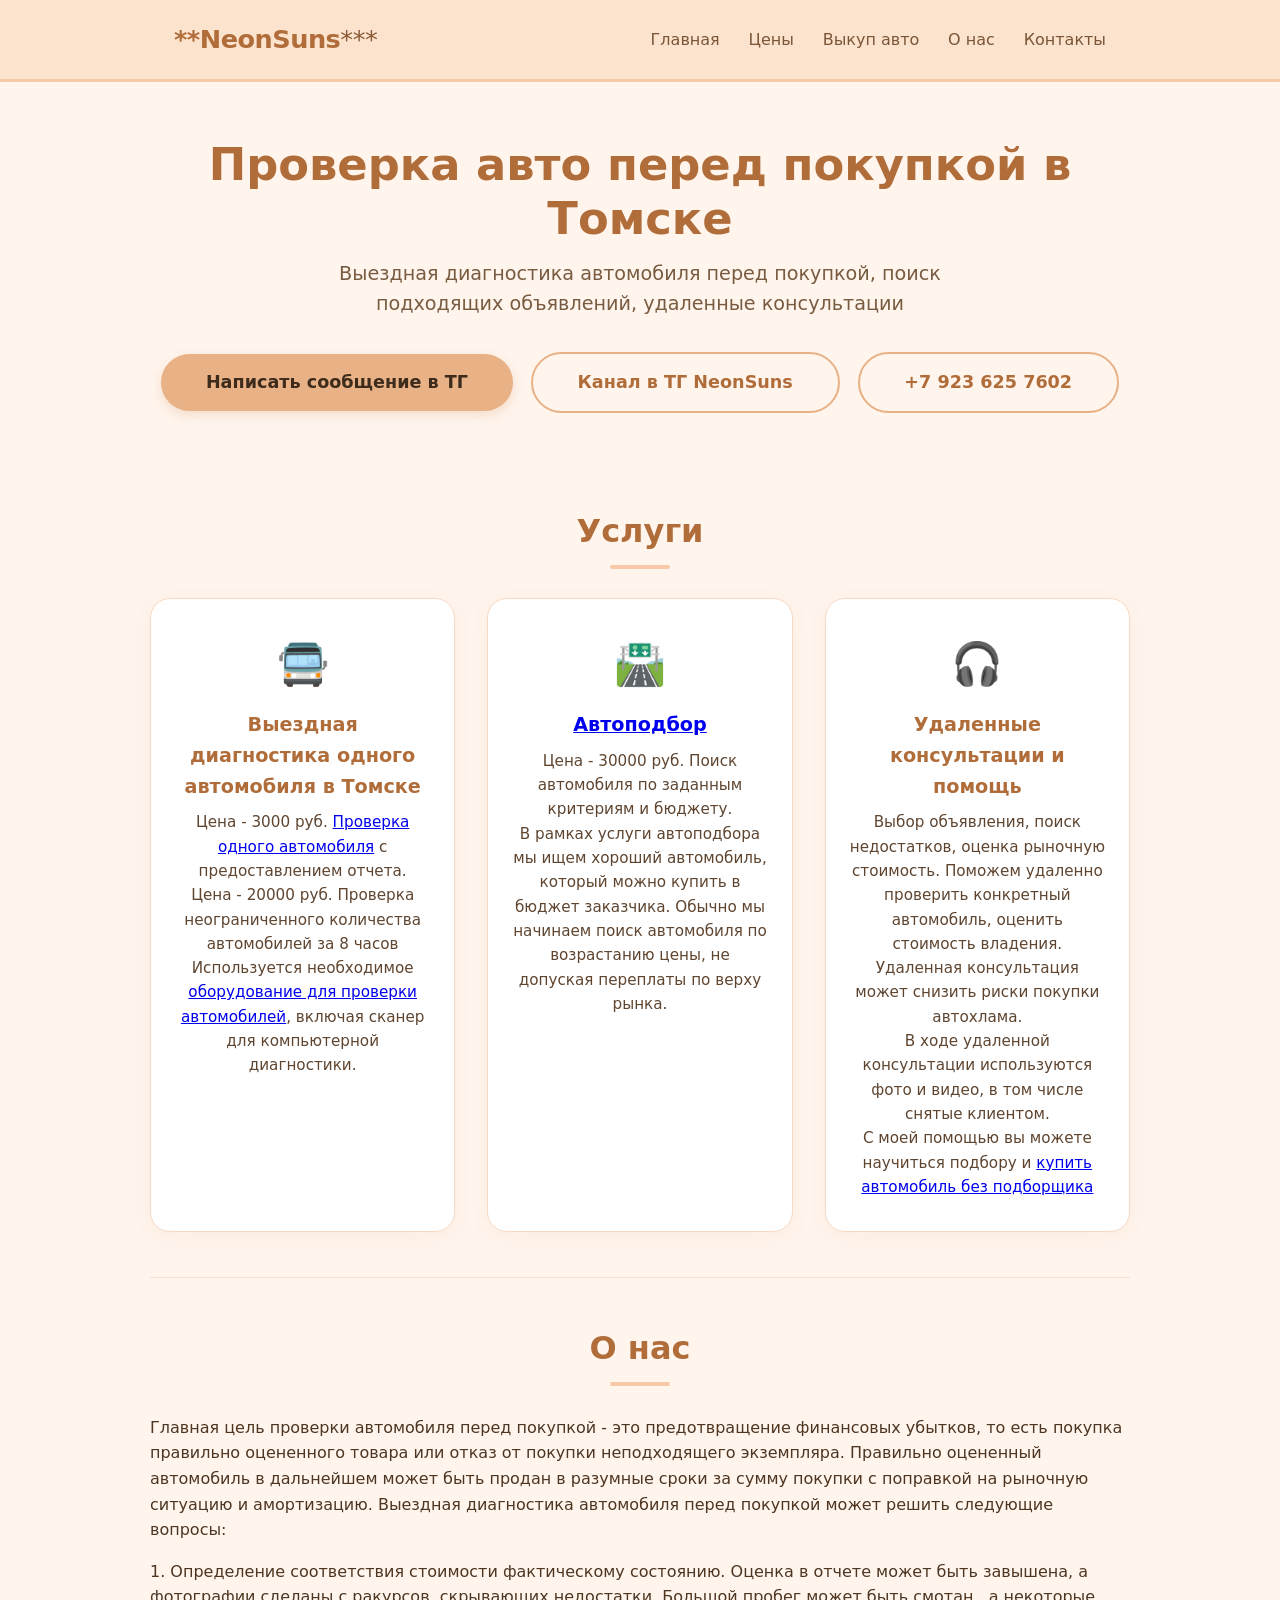
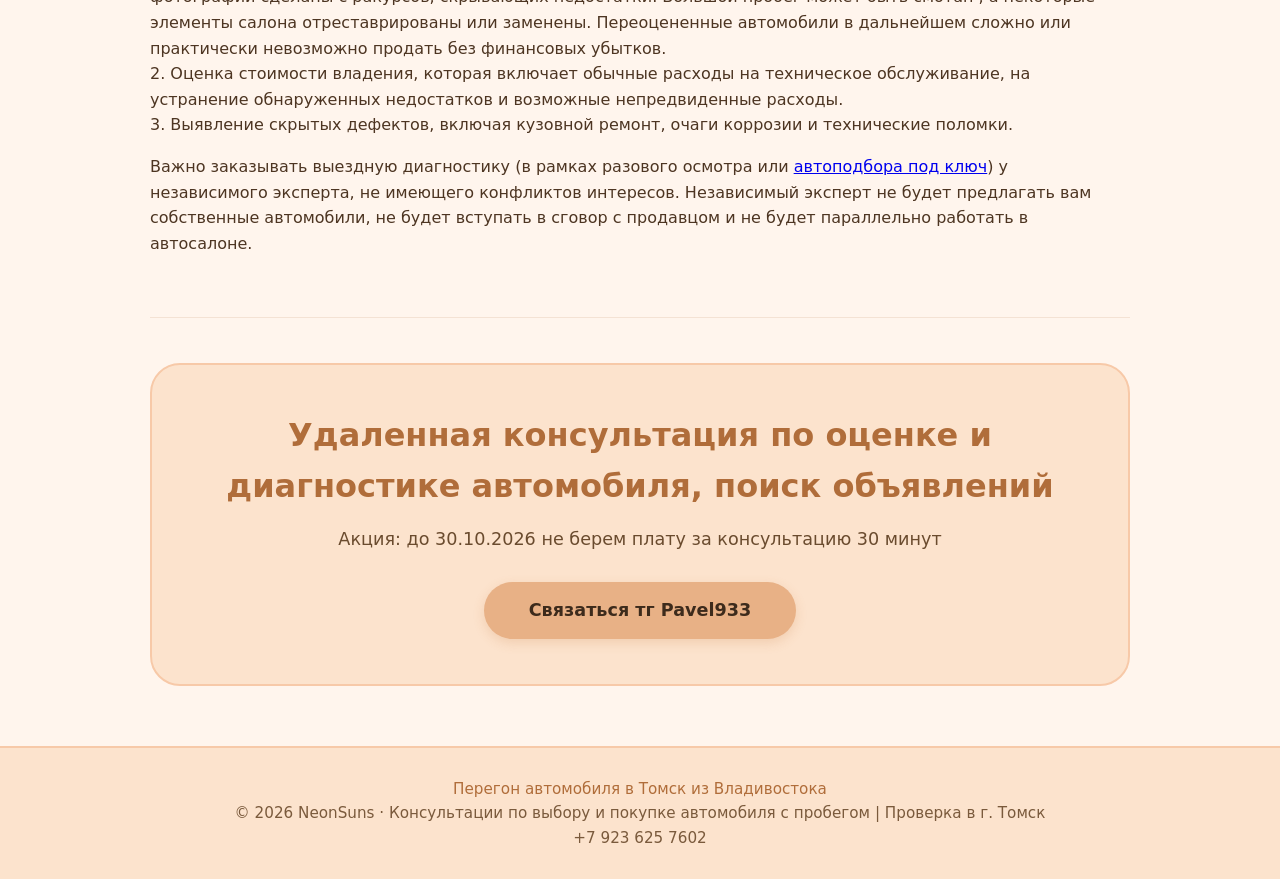
<file: index.html>
<!DOCTYPE html>
<html lang="ru">
<head>
    <meta charset="UTF-8" />
    <meta name="viewport" content="width=device-width, initial-scale=1.0" />
    <title>Проверка авто перед покупкой в Томске | NeonSuns</title>
    <link rel="stylesheet" href="/style.css"></link>
    <link rel="shortcut icon" href="favicon.svg" type="image/svg">
    <meta name="description" content="Проверка автомобиля перед покупкой, выездная диагностика и автоподбор в Томске. Оценка стоимости и технического состояния.">
</head>

<body>

     <!-- ===== ШАПКА ===== -->
    <header class="site-header">
        <div class="container header-inner">
            <div class="logo"><a href="https://neonsuns.ru">**NeonSuns<span>***</a></span></div>
            <nav class="nav-links">
                <a href="/">Главная</a>
                <a href="/price.html">Цены</a>
                <a href="/srochnyj-vykup-avto.html">Выкуп авто</a>
                <a href="#about">О нас</a>
                <a href="/contact.html">Контакты</a>
            </nav>
        </div>
    </header>

    <!-- ===== ГЕРОЙ ===== -->
    <section class="hero container">
        <h1>Проверка авто перед покупкой в Томске</h1>
        <p>
           Выездная диагностика автомобиля перед покупкой, поиск подходящих объявлений, удаленные консультации
        </p>
        <a href="https://t.me/Pavel933" class="btn">Написать сообщение в ТГ</a>
        <a href="https://t.me/neonsuns" class="btn btn-outline" style="margin-left: 0.8rem;">Канал в ТГ NeonSuns</a>
        <a href="tel:+79236257602" class="btn btn-outline" style="margin-left: 0.8rem;">+7 923 625 7602</a>
        
    </section>

    <!-- ===== ПРЕИМУЩЕСТВА ===== -->
    <section class="section container" id="uslugi">
        <h2 class="section-title">Услуги</h2>
        <div class="features-grid">
            <div class="feature-item">
                <div class="feature-icon">🚍</div>
                <h3>Выездная диагностика одного автомобиля в Томске</h3>
                <p>Цена - 3000 руб. <a href="/osmotr.html">Проверка одного автомобиля</a> с предоставлением отчета.</p>
                 <p>Цена - 20000 руб. Проверка неограниченного количества автомобилей за 8 часов</p>
                <p>  Используется необходимое  <a href='/oborudovanie_dla_proverki_avto_pered_pokupkoj.html'>оборудование для проверки автомобилей</a>, включая сканер для компьютерной диагностики.</p>

            </div>
            <div class="feature-item">
                <div class="feature-icon">🛣️</div>
                <h3><a href='/avtopodbor_tomsk.html'>Автоподбор</a></h3>
                <p>Цена - 30000 руб. Поиск автомобиля по заданным критериям и бюджету.</p>
                <p>В рамках услуги автоподбора мы ищем хороший автомобиль, который можно купить в бюджет заказчика. Обычно мы начинаем поиск автомобиля по возрастанию цены, не допуская переплаты по верху рынка. </p>
            </div>
            <div class="feature-item">
                <div class="feature-icon">🎧</div>
                <h3>Удаленные консультации и помощь</h3>
                <p>Выбор объявления, поиск недостатков, оценка рыночную стоимость. Поможем удаленно проверить конкретный автомобиль, оценить стоимость владения.</p>
                <p>Удаленная консультация может снизить риски покупки автохлама.</p>
                <p>В ходе удаленной консультации используются фото и видео, в том числе снятые клиентом.</p>
                <p>С моей помощью вы можете научиться подбору и <a href='/kak_proverit_avto_bez_podborshchika.html
'>купить автомобиль без подборщика</a></p>
            </div>
        </div>
    </section>

    <!-- ===== О НАС ===== -->
    <section class="section container" id="about">
        <h2 class="section-title">О нас</h2>
        <div class="about-grid">
            <div class="about-text">
                <p>
                    Главная цель проверки автомобиля перед покупкой - это предотвращение финансовых убытков, то есть покупка правильно оцененного товара или отказ от покупки неподходящего экземпляра.
                   Правильно оцененный автомобиль в дальнейшем может быть продан в разумные сроки за сумму покупки с поправкой на рыночную ситуацию и амортизацию.
                    Выездная диагностика автомобиля перед покупкой может решить следующие вопросы:
                </p>
                <p>
                    1. Определение соответствия стоимости фактическому состоянию. Оценка в отчете может быть завышена, а фотографии сделаны с ракурсов, скрывающих недостатки. Большой пробег может быть смотан , а некоторые элементы салона отреставрированы или заменены. Переоцененные автомобили в дальнейшем сложно или практически невозможно продать без финансовых убытков.
                    <br/>
                    2. Оценка стоимости владения, которая включает обычные расходы на техническое обслуживание, на устранение обнаруженных недостатков и возможные непредвиденные расходы.
                    <br/>
                    3. Выявление скрытых дефектов, включая кузовной ремонт, очаги коррозии и технические поломки.
                </p>
                <p>Важно заказывать выездную диагностику (в рамках разового осмотра или <a href='/avtopodbor_tomsk.html'>автоподбора под ключ</a>) у независимого эксперта, не имеющего конфликтов интересов. Независимый эксперт не будет предлагать вам собственные автомобили, не будет вступать в сговор с продавцом и не будет параллельно работать в автосалоне. </p>
            </div>
           <!-- <div class="about-image">
                🧡
                <div style="font-size: 1rem; color: #6a4b2e; margin-top: 0.5rem;">980px</div>
            </div>-->
        </div>
    </section>

    <!-- ===== ПРИЗЫВ К ДЕЙСТВИЮ ===== -->
    <section class="section container">
        <div class="cta-box">
            <h2>Удаленная консультация по оценке и диагностике автомобиля, поиск объявлений</h2>
            <p>Акция: до 30.10.2026 не берем плату за консультацию 30 минут</p>
            <a href="https://t.me/Pavel933" class="btn">Связаться тг Pavel933</a>
        </div>
    </section>

    <!-- ===== ФУТЕР ===== -->
    <footer class="site-footer">
        <div class="container">
          <p>
            <a href='https://neonsuns.ru/peregon.html'>Перегон автомобиля в Томск из Владивостока</a>
          </p>
            <p>
                &copy; 2026 NeonSuns · Консультации по выбору и покупке автомобиля с пробегом | Проверка в г. Томск
                <br/> +7 923 625 7602
               <!--  <a href="#" onclick="return false;">❤️ и апельсинами</a>-->
            </p>
        </div>
    </footer>
<!-- Yandex.Metrika counter --> <script type="text/javascript">     (function(m,e,t,r,i,k,a){         m[i]=m[i]||function(){(m[i].a=m[i].a||[]).push(arguments)};         m[i].l=1*new Date();         for (var j = 0; j < document.scripts.length; j++) {if (document.scripts[j].src === r) { return; }}         k=e.createElement(t),a=e.getElementsByTagName(t)[0],k.async=1,k.src=r,a.parentNode.insertBefore(k,a)     })(window, document,'script','https://mc.yandex.ru/metrika/tag.js?id=111902357', 'ym');      ym(111902357, 'init', {ssr:true, webvisor:true, clickmap:true, ecommerce:"dataLayer", referrer: document.referrer, url: location.href, accurateTrackBounce:true, trackLinks:true}); </script> <noscript><div><img src="https://mc.yandex.ru/watch/111902357" style="position:absolute; left:-9999px;" alt="" /></div></noscript> <!-- /Yandex.Metrika counter -->
<!-- Google tag (gtag.js) -->
<script async src="https://www.googletagmanager.com/gtag/js?id=G-XH2E11J8J8"></script>
<script>
  window.dataLayer = window.dataLayer || [];
  function gtag(){dataLayer.push(arguments);}
  gtag('js', new Date());

  gtag('config', 'G-XH2E11J8J8');
</script>

</body>
</html>
</file>
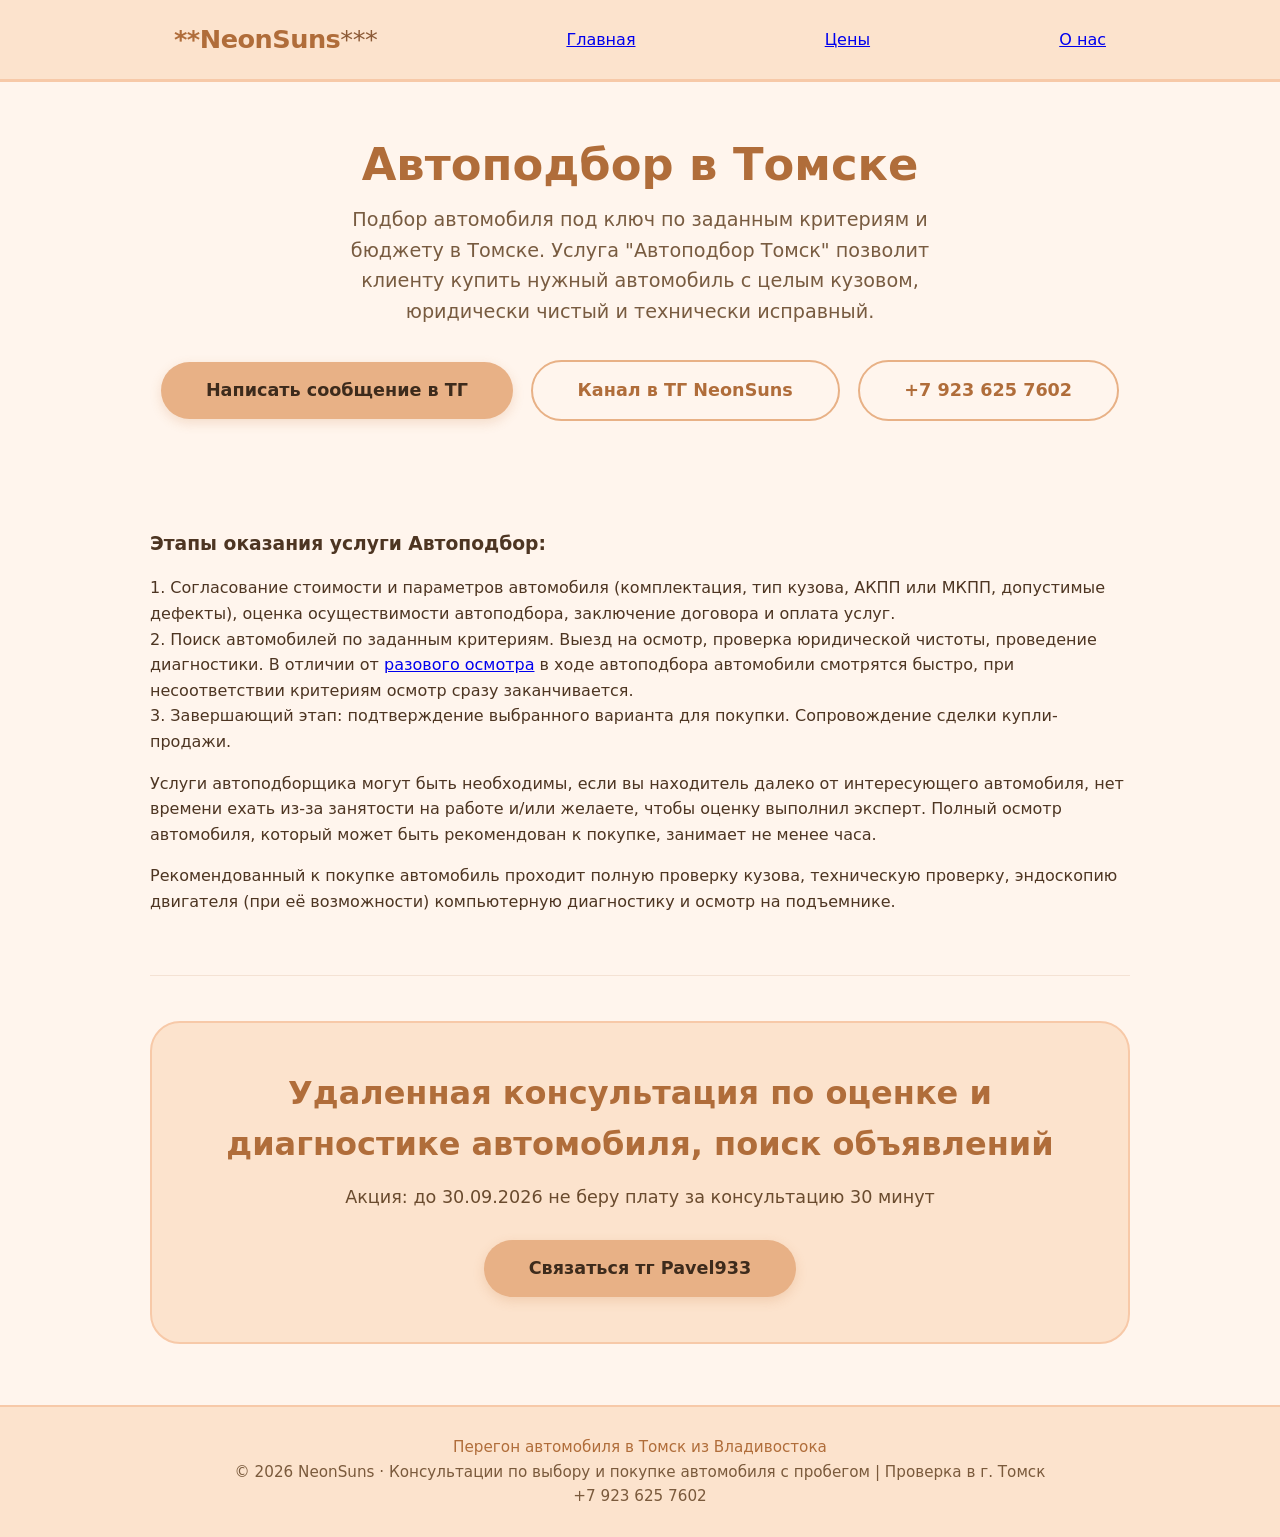
<file: avtopodbor_tomsk.html>
<!DOCTYPE html>
<html lang="ru">
<head>
    <meta charset="UTF-8" />
    <meta name="viewport" content="width=device-width, initial-scale=1.0" />
    <title>Автоподбор в Томске | NeonSuns</title>
    <link rel="stylesheet" href="/style.css"></link>
    <link rel="shortcut icon" href="/favicon.svg" type="image/svg">
    <meta name="description" content="Услуга Автоподбор в Томске. На основе требований клиента и желаемой цены с учетом состояния авторынка подбираемый нужный автомобиль.">

</head>

<body>

    <!-- ===== ШАПКА ===== -->
    <header class="site-header">
        <div class="container header-inner">
           <div class="logo"><a href="/">**NeonSuns<span>***</a></span></div
            <nav class="nav-links">
                <a href="#">Главная</a>
                <a href="/price.html">Цены</a>
                <a href="#about">О нас</a>
                <!--<a href="#contatacts">Контакты</a>-->
            </nav>
        </div>
    </header>

    <!-- ===== ГЕРОЙ ===== -->
    <section class="hero container">
        <h1>Автоподбор в Томске</h1>
        <p>
          Подбор автомобиля под ключ по заданным критериям и бюджету в Томске. Услуга "Автоподбор Томск" позволит клиенту купить нужный автомобиль с целым кузовом, юридически чистый и технически исправный. 
        </p>
        <a href="https://t.me/Pavel933" class="btn">Написать сообщение в ТГ</a>
        <a href="https://t.me/neonsuns" class="btn btn-outline" style="margin-left: 0.8rem;">Канал в ТГ NeonSuns</a>
        <a href="tel:+79236257602" class="btn btn-outline" style="margin-left: 0.8rem;">+7 923 625 7602</a>
        
    </section>
    <!-- ===== О НАС ===== -->
    <section class="section container" id="about">
       <!--  <h2 class="section-title">О нас</h2>-->
        <div class="about-grid">
            <div class="about-text">
                <p>
            <h3>Этапы оказания услуги Автоподбор:</h3>
                </p>
                <p>
                    1. Согласование стоимости и параметров автомобиля (комплектация, тип кузова, АКПП или МКПП, допустимые дефекты), оценка осуществимости автоподбора, заключение договора и оплата услуг.
                    <br/>
                    2. Поиск автомобилей по заданным критериям. Выезд на осмотр, проверка юридической чистоты, проведение диагностики. В отличии от <a href="/osmotr.html">разового осмотра</a> в ходе автоподбора автомобили смотрятся быстро, при несоответствии критериям осмотр сразу заканчивается.
                    <br/>
                    3. Завершающий этап: подтверждение выбранного варианта для покупки. Сопровождение сделки купли-продажи.
                </p>
                <p>Услуги автоподборщика могут быть необходимы, если вы находитель далеко от интересующего автомобиля, нет времени ехать из-за занятости на работе и/или желаете, чтобы оценку выполнил эксперт. Полный осмотр автомобиля, который может быть рекомендован к покупке, занимает не менее часа.</p>
                <p>Рекомендованный к покупке автомобиль проходит полную проверку кузова, техническую проверку, эндоскопию двигателя (при её возможности) компьютерную диагностику и осмотр на подъемнике.</p>
            </div>
           <!-- <div class="about-image">
                🧡
                <div style="font-size: 1rem; color: #6a4b2e; margin-top: 0.5rem;">980px</div>
            </div>-->
        </div>
    </section>

    <!-- ===== ПРИЗЫВ К ДЕЙСТВИЮ ===== -->
    <section class="section container">
        <div class="cta-box">
            <h2>Удаленная консультация по оценке и диагностике автомобиля, поиск объявлений</h2>
            <p>Акция: до 30.09.2026 не беру плату за консультацию 30 минут</p>
            <a href="https://t.me/Pavel933" class="btn">Связаться тг Pavel933</a>
        </div>
    </section>

    <!-- ===== ФУТЕР ===== -->
    <footer class="site-footer">
        <div class="container">
               <p>

            <a href='https://neonsuns.ru/peregon.html'>Перегон автомобиля в Томск из Владивостока</a>
          </p>
            <p>
                &copy; 2026 NeonSuns · Консультации по выбору и покупке автомобиля с пробегом | Проверка в г. Томск
                <br/> +7 923 625 7602
               <!--  <a href="#" onclick="return false;">❤️ и апельсинами</a>-->
            </p>
        </div>
    </footer>
<!-- Yandex.Metrika counter --> <script type="text/javascript">     (function(m,e,t,r,i,k,a){         m[i]=m[i]||function(){(m[i].a=m[i].a||[]).push(arguments)};         m[i].l=1*new Date();         for (var j = 0; j < document.scripts.length; j++) {if (document.scripts[j].src === r) { return; }}         k=e.createElement(t),a=e.getElementsByTagName(t)[0],k.async=1,k.src=r,a.parentNode.insertBefore(k,a)     })(window, document,'script','https://mc.yandex.ru/metrika/tag.js?id=111902357', 'ym');      ym(111902357, 'init', {ssr:true, webvisor:true, clickmap:true, ecommerce:"dataLayer", referrer: document.referrer, url: location.href, accurateTrackBounce:true, trackLinks:true}); </script> <noscript><div><img src="https://mc.yandex.ru/watch/111902357" style="position:absolute; left:-9999px;" alt="" /></div></noscript> <!-- /Yandex.Metrika counter -->
<!-- Google tag (gtag.js) -->
<script async src="https://www.googletagmanager.com/gtag/js?id=G-XH2E11J8J8"></script>
<script>
  window.dataLayer = window.dataLayer || [];
  function gtag(){dataLayer.push(arguments);}
  gtag('js', new Date());

  gtag('config', 'G-XH2E11J8J8');
</script>
</body>
</html>
</file>
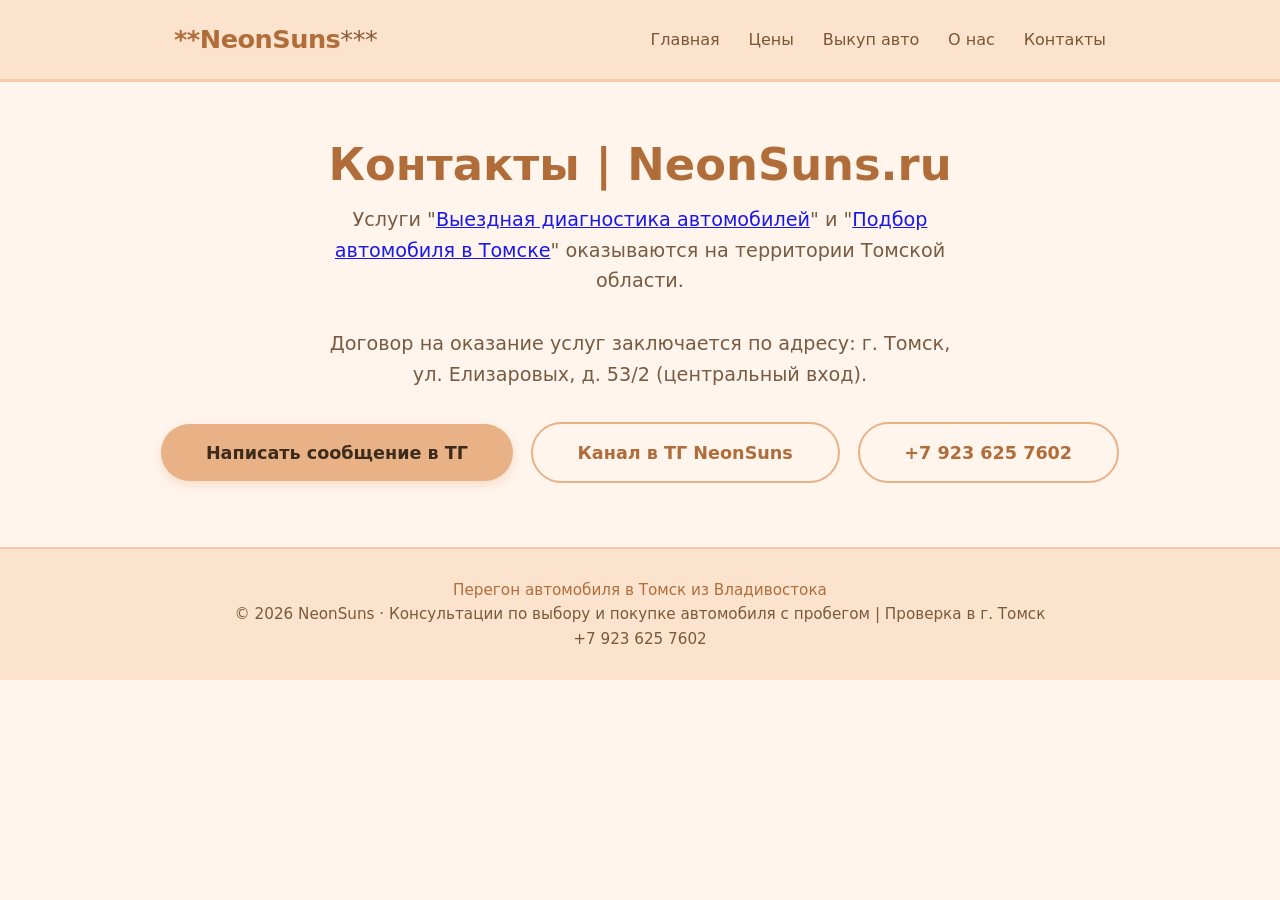
<file: contact.html>
<!DOCTYPE html>
<html lang="ru">
<head>
    <meta charset="UTF-8" />
    <meta name="viewport" content="width=device-width, initial-scale=1.0" />
    <title>Контакты | NeonSuns.ru</title>
    <link rel="stylesheet" href="/style.css"></link>  
    <meta name="description" content="Наш офис находится по адресу г. Томск, ул. Елизаровых, д. 53/2  (центральный вход).">

</head>

<body>

    <!-- ===== ШАПКА ===== -->
    <header class="site-header">
        <div class="container header-inner">
            <div class="logo"><a href="https://neonsuns.ru">**NeonSuns<span>***</a></span></div>
            <nav class="nav-links">
                <a href="/">Главная</a>
                <a href="/price.html">Цены</a>
                <a href="/srochnyj-vykup-avto.html">Выкуп авто</a>
                <a href="#about">О нас</a>
                <a href="/contact.html">Контакты</a>
            </nav>
        </div>
    </header>

    <!-- ===== ГЕРОЙ ===== -->
    <section class="hero container">
        <h1>Контакты | NeonSuns.ru</h1>
        <p>
           Услуги "<a href='/'>Выездная диагностика автомобилей</a>" и "<a href='/avtopodbor_tomsk.html'>Подбор автомобиля в Томске</a>" оказываются на территории Томской области.
         
        </p>
      <p>
        Договор на оказание услуг заключается по адресу:  г. Томск, ул. Елизаровых, д. 53/2  (центральный вход).
      </p>
        <a href="https://t.me/Pavel933" class="btn">Написать сообщение в ТГ</a>
        <a href="https://t.me/neonsuns" class="btn btn-outline" style="margin-left: 0.8rem;">Канал в ТГ NeonSuns</a>
        <a href="tel:+79236257602" class="btn btn-outline" style="margin-left: 0.8rem;">+7 923 625 7602</a>
        
    </section>

   

    <!-- ===== ФУТЕР ===== -->
    <footer class="site-footer">
        <div class="container">
               <p>

            <a href='https://neonsuns.ru/peregon.html'>Перегон автомобиля в Томск из Владивостока</a>
          </p>
            <p>
                &copy; 2026 NeonSuns · Консультации по выбору и покупке автомобиля с пробегом | Проверка в г. Томск
                <br/> +7 923 625 7602
               <!--  <a href="#" onclick="return false;">❤️ и апельсинами</a>-->
            </p>
        </div>
    </footer>
<!-- Yandex.Metrika counter --> <script type="text/javascript">     (function(m,e,t,r,i,k,a){         m[i]=m[i]||function(){(m[i].a=m[i].a||[]).push(arguments)};         m[i].l=1*new Date();         for (var j = 0; j < document.scripts.length; j++) {if (document.scripts[j].src === r) { return; }}         k=e.createElement(t),a=e.getElementsByTagName(t)[0],k.async=1,k.src=r,a.parentNode.insertBefore(k,a)     })(window, document,'script','https://mc.yandex.ru/metrika/tag.js?id=111902357', 'ym');      ym(111902357, 'init', {ssr:true, webvisor:true, clickmap:true, ecommerce:"dataLayer", referrer: document.referrer, url: location.href, accurateTrackBounce:true, trackLinks:true}); </script> <noscript><div><img src="https://mc.yandex.ru/watch/111902357" style="position:absolute; left:-9999px;" alt="" /></div></noscript> <!-- /Yandex.Metrika counter -->
<!-- Google tag (gtag.js) -->
<script async src="https://www.googletagmanager.com/gtag/js?id=G-XH2E11J8J8"></script>
<script>
  window.dataLayer = window.dataLayer || [];
  function gtag(){dataLayer.push(arguments);}
  gtag('js', new Date());

  gtag('config', 'G-XH2E11J8J8');
</script>
</body>
</html>
</file>
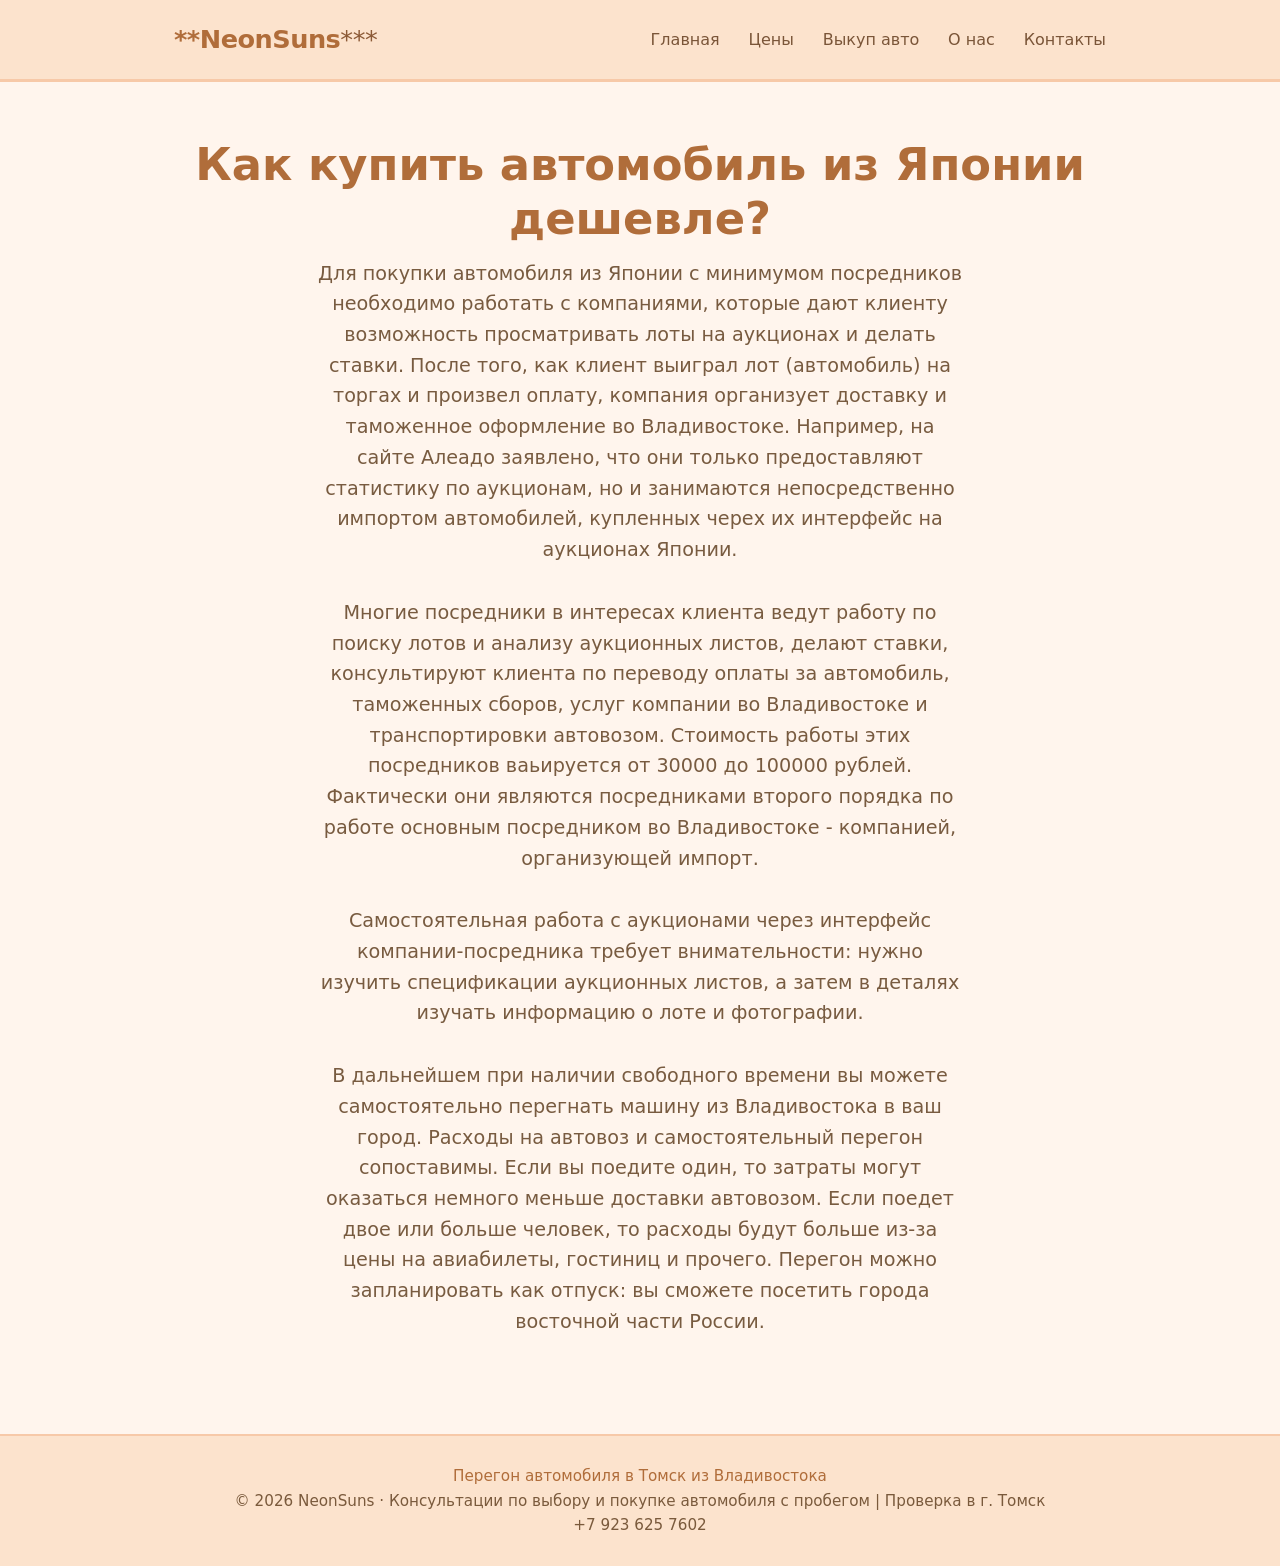
<file: kak_kupit_avto_iz_Yaponii.html>
<!DOCTYPE html>
<html lang="ru">
<head>
    <meta charset="UTF-8" />
    <meta name="viewport" content="width=device-width, initial-scale=1.0" />
    <title>Как купить автомобиль из Японии дешевле? | NeonSuns</title>
    <link rel="stylesheet" href="/style.css"></link>
    <link rel="shortcut icon" href="favicon.svg" type="image/svg">
    <meta name="description" content="Проверка автомобиля перед покупкой, выездная диагностика и автоподбор в Томске. Оценка стоимости и технического состояния.">
</head>

<body>

    <!-- ===== ШАПКА ===== -->
    <header class="site-header">
        <div class="container header-inner">
            <div class="logo"><a href="/">**NeonSuns<span>***</a></span></div>
            <nav class="nav-links">
                <a href="/">Главная</a>
                <a href="/price.html">Цены</a>
                <a href="/srochnyj-vykup-avto.html">Выкуп авто</a>
                <a href="#about">О нас</a>
                <a href="/contact.html">Контакты</a>
            </nav>
        </div>
    </header>

    <!-- ===== ГЕРОЙ ===== -->
    <section class="hero container">
        <h1>Как купить автомобиль из Японии дешевле?</h1>
        <p>
           Для покупки автомобиля из Японии с минимумом посредников необходимо работать с компаниями, которые дают клиенту возможность просматривать лоты на аукционах и делать ставки.
           После того, как клиент выиграл лот (автомобиль) на торгах и произвел оплату, компания организует доставку и таможенное оформление во Владивостоке. 
           Например, на сайте Алеадо заявлено, что они только предоставляют статистику по аукционам, но и занимаются непосредственно импортом автомобилей, купленных черех их интерфейс на аукционах Японии.
        </p>
        <p>Многие посредники в интересах клиента ведут работу по поиску лотов и анализу аукционных листов, делают ставки, консультируют клиента по переводу оплаты за автомобиль, таможенных сборов, услуг компании во Владивостоке и транспортировки автовозом. Стоимость работы этих посредников ваьируется от 30000 до 100000 рублей. Фактически они являются посредниками второго порядка по работе основным посредником во Владивостоке - компанией, организующей импорт.</p>
        <p>Самостоятельная работа с аукционами через интерфейс компании-посредника требует внимательности: нужно изучить спецификации аукционных листов, а затем в деталях изучать информацию о лоте и фотографии.</p>
        <p>
          В дальнейшем при наличии свободного времени вы можете самостоятельно перегнать машину из Владивостока в ваш город.
          Расходы на автовоз и самостоятельный перегон сопоставимы. Если вы поедите один, то затраты могут оказаться немного меньше доставки автовозом. Если поедет двое или больше человек, то расходы будут больше из-за цены на авиабилеты, гостиниц и прочего. Перегон можно запланировать как отпуск: вы сможете посетить города восточной части России.   
        </p>
        <p></p>
      
    </section>

  

    <!-- ===== ФУТЕР ===== -->
    <footer class="site-footer">
        <div class="container">
          <p>
            <a href='https://neonsuns.ru/peregon.html'>Перегон автомобиля в Томск из Владивостока</a>
          </p>
            <p>
                &copy; 2026 NeonSuns · Консультации по выбору и покупке автомобиля с пробегом | Проверка в г. Томск
                <br/> +7 923 625 7602
               <!--  <a href="#" onclick="return false;">❤️ и апельсинами</a>-->
            </p>
        </div>
    </footer>
<!-- Yandex.Metrika counter --> <script type="text/javascript">     (function(m,e,t,r,i,k,a){         m[i]=m[i]||function(){(m[i].a=m[i].a||[]).push(arguments)};         m[i].l=1*new Date();         for (var j = 0; j < document.scripts.length; j++) {if (document.scripts[j].src === r) { return; }}         k=e.createElement(t),a=e.getElementsByTagName(t)[0],k.async=1,k.src=r,a.parentNode.insertBefore(k,a)     })(window, document,'script','https://mc.yandex.ru/metrika/tag.js?id=111902357', 'ym');      ym(111902357, 'init', {ssr:true, webvisor:true, clickmap:true, ecommerce:"dataLayer", referrer: document.referrer, url: location.href, accurateTrackBounce:true, trackLinks:true}); </script> <noscript><div><img src="https://mc.yandex.ru/watch/111902357" style="position:absolute; left:-9999px;" alt="" /></div></noscript> <!-- /Yandex.Metrika counter -->
<!-- Google tag (gtag.js) -->
<script async src="https://www.googletagmanager.com/gtag/js?id=G-XH2E11J8J8"></script>
<script>
  window.dataLayer = window.dataLayer || [];
  function gtag(){dataLayer.push(arguments);}
  gtag('js', new Date());

  gtag('config', 'G-XH2E11J8J8');
</script>

</body>
</html>
</file>
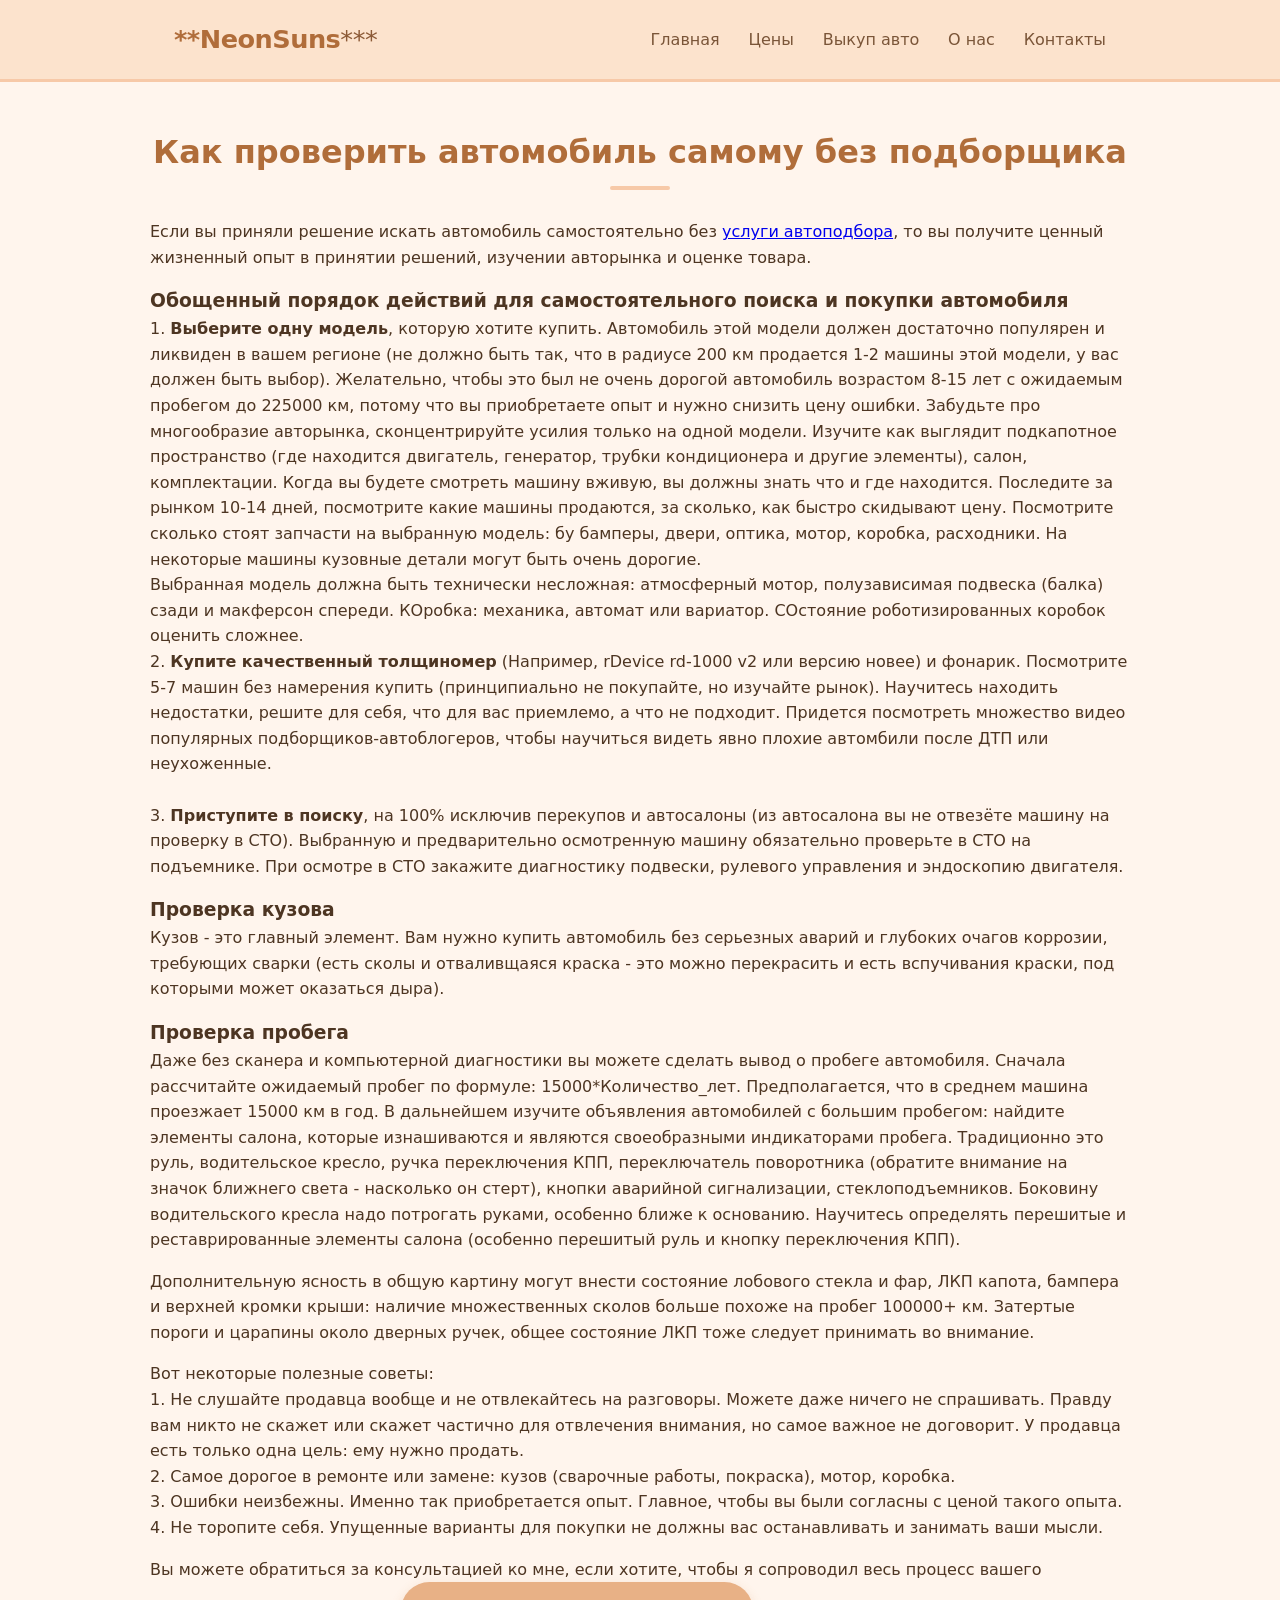
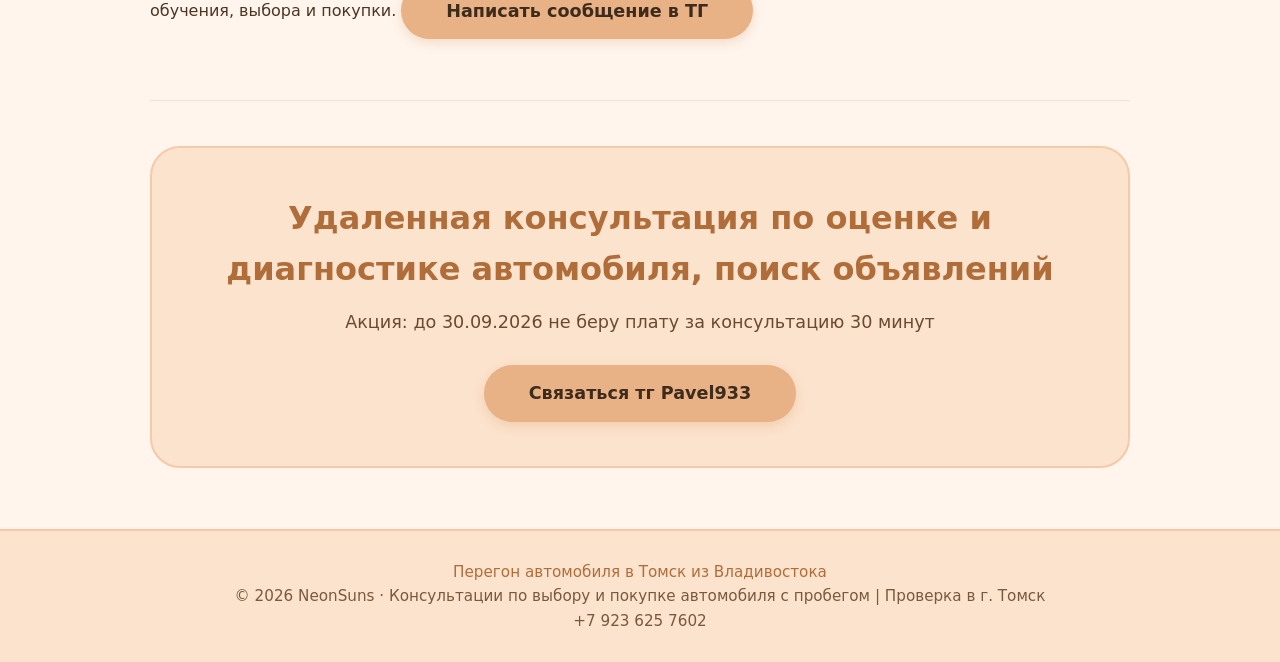
<file: kak_proverit_avto_bez_podborshchika.html>
<!DOCTYPE html>
<html lang="ru">
<head>
    <meta charset="UTF-8" />
    <meta name="viewport" content="width=device-width, initial-scale=1.0" />
    <title>Как проверить автомобиль самому без подборщика | NeonSuns</title>
    <link rel="stylesheet" href="/style.css"></link>
    <link rel="shortcut icon" href="favicon.svg" type="image/svg">
</head>

<body>
  <!-- ===== ШАПКА ===== -->
    <header class="site-header">
        <div class="container header-inner">
            <div class="logo"><a href="https://neonsuns.ru">**NeonSuns<span>***</a></span></div>
            <nav class="nav-links">
                <a href="/">Главная</a>
                <a href="/price.html">Цены</a>
                <a href="/srochnyj-vykup-avto.html">Выкуп авто</a>
                <a href="#about">О нас</a>
                <a href="/contact.html">Контакты</a>
            </nav>
        </div>
    </header>


    <!-- ===== О НАС ===== -->
    <section class="section container">
        <h1 class="section-title">Как проверить автомобиль самому без подборщика</h1>
        <div class="about-grid">
            <div class="about-text">
                <p>
                    Если вы приняли решение искать автомобиль самостоятельно без <a href="/avtopodbor_tomsk.html">услуги автоподбора</a>, то вы получите ценный жизненный опыт в принятии решений, изучении авторынка и оценке товара. 
                </p>
                <h3>Обощенный порядок действий для самостоятельного поиска и покупки автомобиля</h3>
                <p>
                    1. <b>Выберите одну модель</b>, которую хотите купить. Автомобиль этой модели должен достаточно популярен и ликвиден в вашем регионе (не должно быть так, что в радиусе 200 км продается 1-2 машины этой модели, у вас должен быть выбор). Желательно, чтобы это был не очень дорогой автомобиль возрастом 8-15 лет с ожидаемым пробегом до 225000 км, потому что вы приобретаете опыт и нужно снизить цену ошибки. Забудьте про многообразие авторынка, сконцентрируйте усилия только на одной модели. Изучите как выглядит подкапотное пространство (где находится двигатель, генератор, трубки кондиционера и другие элементы), салон, комплектации. Когда вы будете смотреть машину вживую, вы должны знать что и где находится. Последите за рынком 10-14 дней, посмотрите какие машины продаются, за сколько, как быстро скидывают цену. Посмотрите сколько стоят запчасти на выбранную модель: бу бамперы, двери, оптика, мотор, коробка, расходники. На некоторые машины кузовные детали могут быть очень дорогие. 
                    <br/>
                    Выбранная модель должна быть технически несложная: атмосферный мотор, полузависимая подвеска (балка) сзади и макферсон спереди. КОробка: механика, автомат или вариатор. СОстояние роботизированных коробок оценить сложнее.
                    <br/<
                    <br/>
                    2. <b>Купите качественный толщиномер</b> (Например, rDevice rd-1000 v2 или версию новее) и фонарик. Посмотрите 5-7 машин без намерения купить (принципиально не покупайте, но изучайте рынок). Научитесь находить недостатки, решите для себя, что для вас приемлемо, а что не подходит. Придется посмотреть множество видео популярных подборщиков-автоблогеров, чтобы научиться видеть явно плохие автомбили после ДТП или неухоженные.
                    <br/>
                    <br/>
                    3. <b>Приступите в поиску</b>, на 100% исключив перекупов и автосалоны (из автосалона вы не отвезёте машину на проверку в СТО). Выбранную и предварительно осмотренную машину обязательно проверьте в СТО на подъемнике. При осмотре в СТО закажите диагностику подвески, рулевого управления и эндоскопию двигателя.
                </p>
                <h3>Проверка кузова</h3>
                <p>
                    Кузов - это главный элемент. Вам нужно купить автомобиль без серьезных аварий и глубоких очагов коррозии, требующих сварки (есть сколы и отваливщаяся краска - это можно перекрасить и есть вспучивания краски, под которыми может оказаться дыра).
                    
                </p>
                <h3>Проверка пробега</h3>
                <p>
                Даже без сканера и компьютерной диагностики вы можете сделать вывод о пробеге автомобиля. Сначала рассчитайте ожидаемый пробег по формуле: 15000*Количество_лет. Предполагается, что в среднем машина проезжает 15000 км в год.
                В дальнейшем изучите объявления автомобилей с большим пробегом: найдите элементы салона, которые изнашиваются и являются своеобразными индикаторами пробега.
                Традиционно это руль, водительское кресло, ручка переключения КПП, переключатель поворотника (обратите внимание на значок ближнего света - насколько он стерт), кнопки аварийной сигнализации, стеклоподъемников.
               Боковину водительского кресла надо потрогать руками, особенно ближе к основанию. Научитесь определять перешитые и реставрированные элементы салона (особенно перешитый руль и кнопку переключения КПП).
                </p>    
                <p>Дополнительную ясность в общую картину могут внести состояние лобового стекла и фар, ЛКП капота, бампера и верхней кромки крыши: наличие множественных сколов больше похоже на пробег 100000+ км.
                Затертые пороги и царапины около дверных ручек, общее состояние ЛКП тоже следует принимать во внимание.
                </p>
                <p>
                    Вот некоторые полезные советы:
                    <br/>
                     1. Не слушайте продавца вообще и не отвлекайтесь на разговоры. Можете даже ничего не спрашивать. Правду вам никто не скажет или скажет частично для отвлечения внимания, но самое важное не договорит. У продавца есть только одна цель: ему нужно продать.
                    <br/>
                    2. Самое дорогое в ремонте или замене: кузов (сварочные работы, покраска), мотор, коробка.
                    <br/>
                    3. Ошибки неизбежны. Именно так приобретается опыт. Главное, чтобы вы были согласны с ценой такого опыта.
                    <br/>
                    4. Не торопите себя. Упущенные варианты для покупки не должны вас останавливать и занимать ваши мысли.
                    <br/>
                </p>
                <p>Вы можете обратиться за консультацией ко мне, если хотите, чтобы я сопроводил весь процесс вашего обучения, выбора и покупки.  <a href="https://t.me/Pavel933" class="btn">Написать сообщение в ТГ</a></p>
            </div>
           <!-- <div class="about-image">
                🧡
                <div style="font-size: 1rem; color: #6a4b2e; margin-top: 0.5rem;">980px</div>
            </div>-->
        </div>
    </section>

    <!-- ===== ПРИЗЫВ К ДЕЙСТВИЮ ===== -->
    <section class="section container">
        <div class="cta-box">
            <h2>Удаленная консультация по оценке и диагностике автомобиля, поиск объявлений</h2>
            <p>Акция: до 30.09.2026 не беру плату за консультацию 30 минут</p>
            <a href="https://t.me/Pavel933" class="btn">Связаться тг Pavel933</a>
        </div>
    </section>

    <!-- ===== ФУТЕР ===== -->
    <footer class="site-footer">
        <div class="container">
               <p>

            <a href='https://neonsuns.ru/peregon.html'>Перегон автомобиля в Томск из Владивостока</a>
          </p>
            <p>
                &copy; 2026 NeonSuns · Консультации по выбору и покупке автомобиля с пробегом | Проверка в г. Томск
                <br/> +7 923 625 7602
               <!--  <a href="#" onclick="return false;">❤️ и апельсинами</a>-->
            </p>
        </div>
    </footer>
<!-- Yandex.Metrika counter --> <script type="text/javascript">     (function(m,e,t,r,i,k,a){         m[i]=m[i]||function(){(m[i].a=m[i].a||[]).push(arguments)};         m[i].l=1*new Date();         for (var j = 0; j < document.scripts.length; j++) {if (document.scripts[j].src === r) { return; }}         k=e.createElement(t),a=e.getElementsByTagName(t)[0],k.async=1,k.src=r,a.parentNode.insertBefore(k,a)     })(window, document,'script','https://mc.yandex.ru/metrika/tag.js?id=111902357', 'ym');      ym(111902357, 'init', {ssr:true, webvisor:true, clickmap:true, ecommerce:"dataLayer", referrer: document.referrer, url: location.href, accurateTrackBounce:true, trackLinks:true}); </script> <noscript><div><img src="https://mc.yandex.ru/watch/111902357" style="position:absolute; left:-9999px;" alt="" /></div></noscript> <!-- /Yandex.Metrika counter -->
<!-- Google tag (gtag.js) -->
<script async src="https://www.googletagmanager.com/gtag/js?id=G-XH2E11J8J8"></script>
<script>
  window.dataLayer = window.dataLayer || [];
  function gtag(){dataLayer.push(arguments);}
  gtag('js', new Date());

  gtag('config', 'G-XH2E11J8J8');
</script>

</body>
</html>
</file>
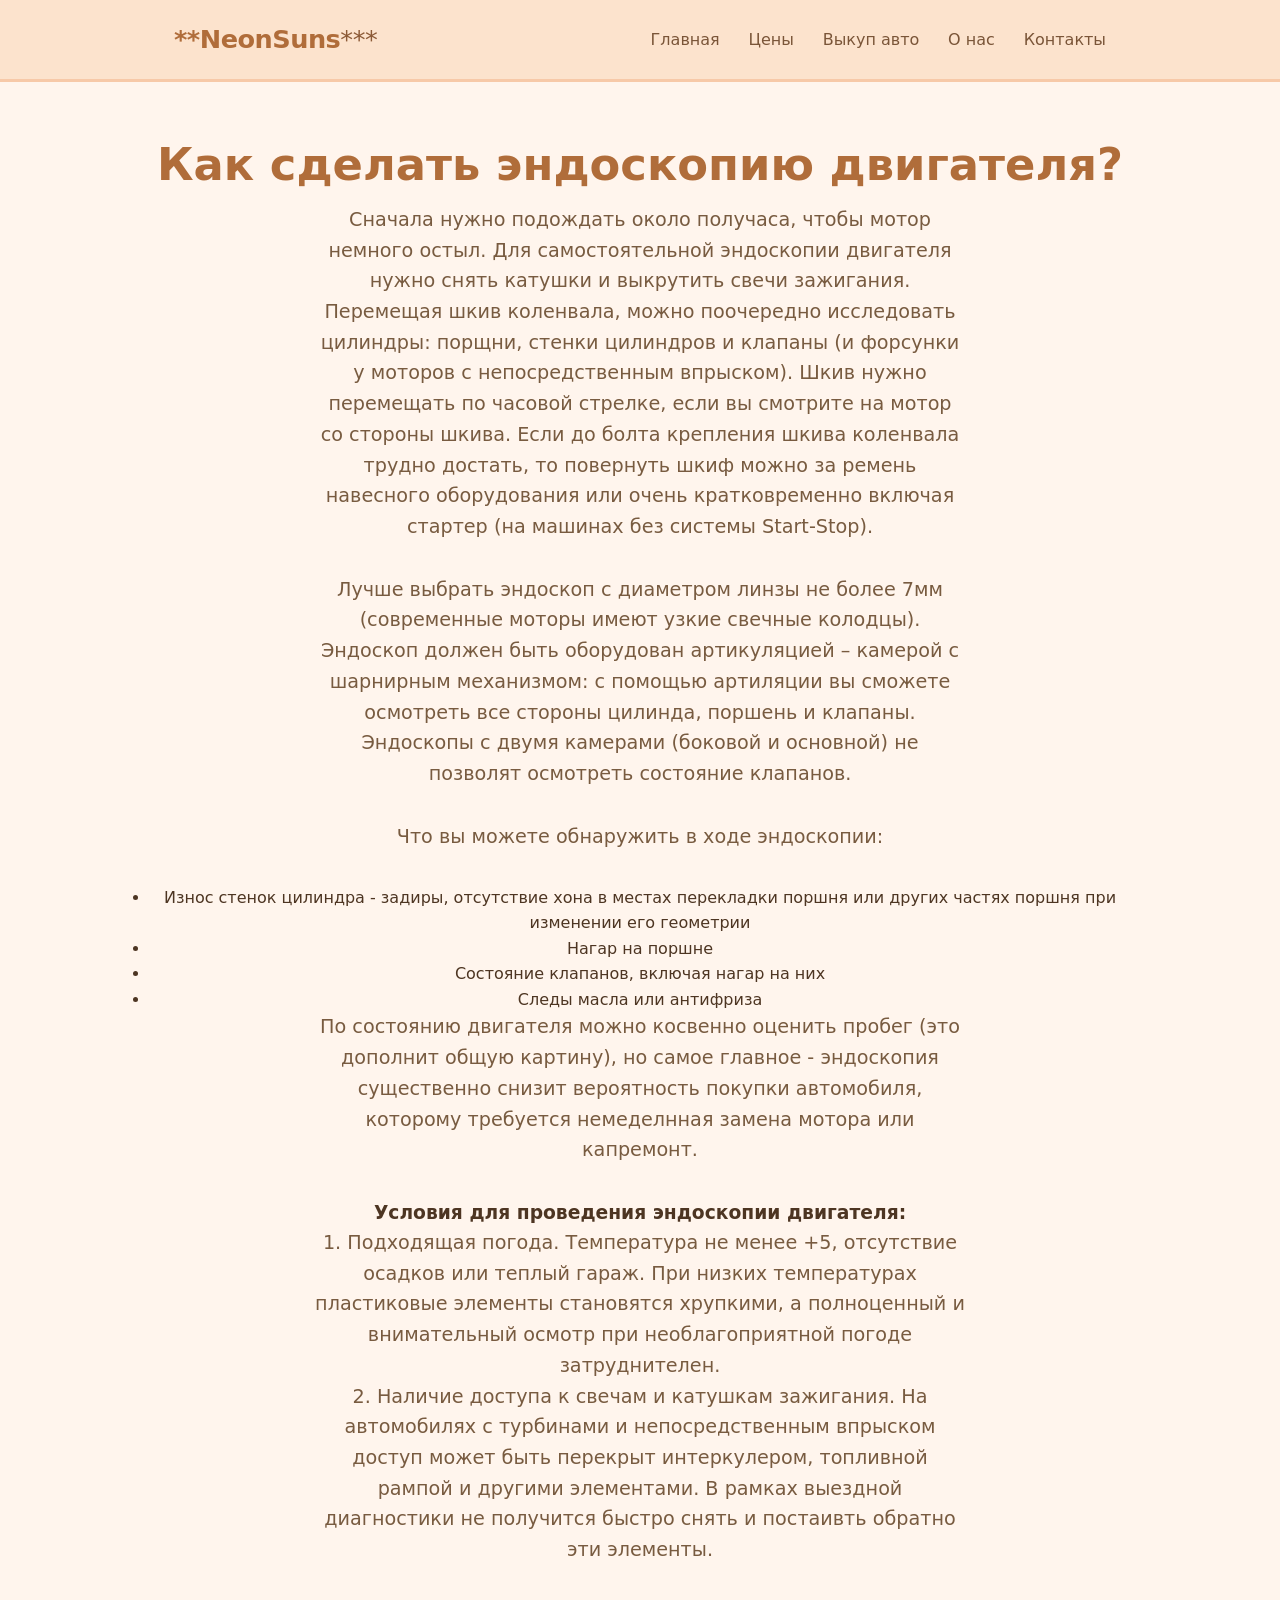
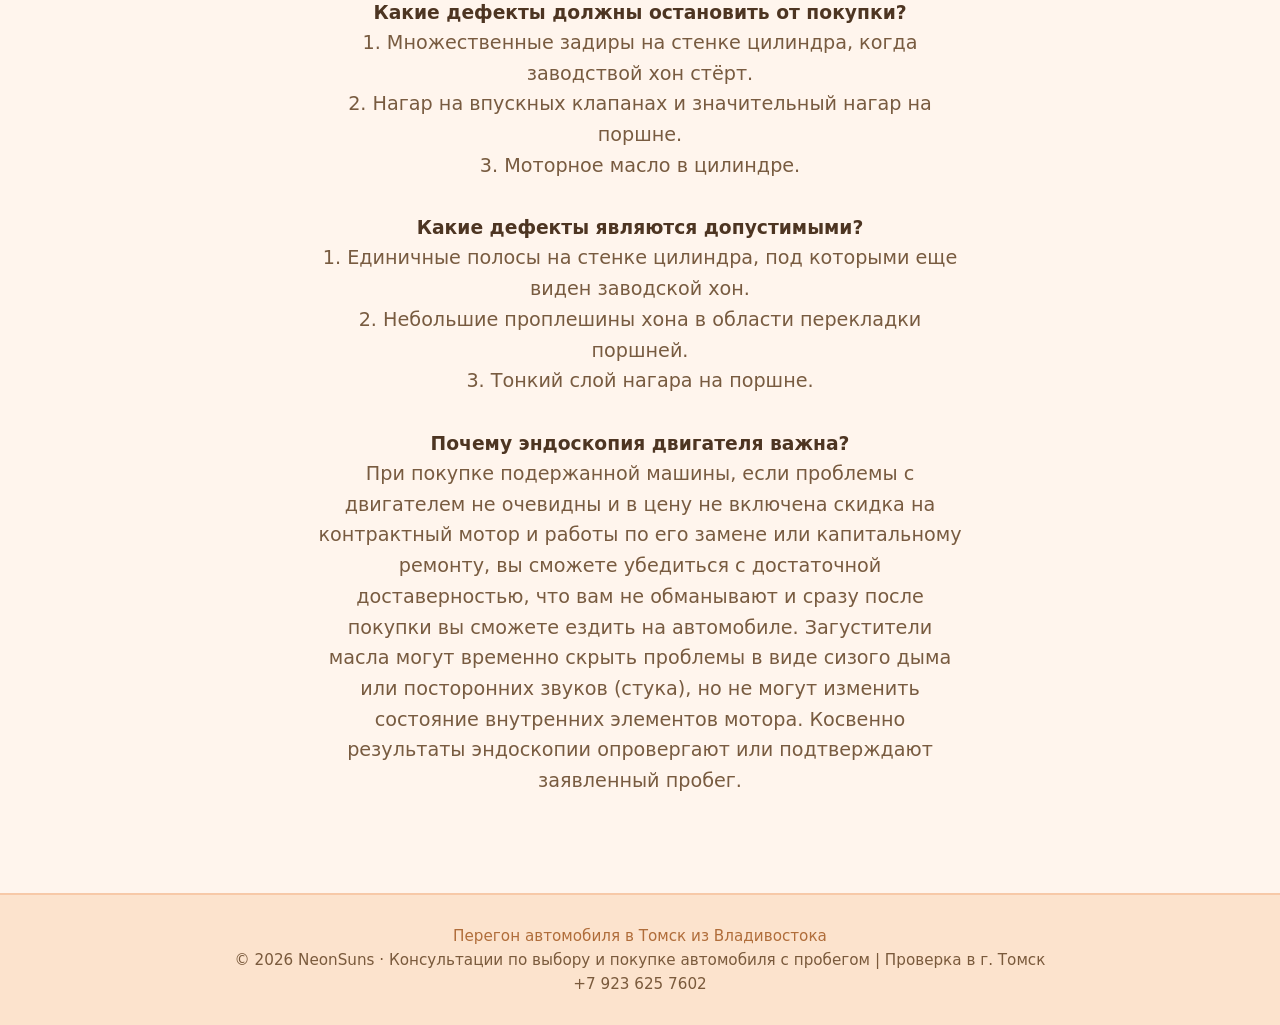
<file: kak_sdelat_endoskopiyu_dvigatelya.html>
<!DOCTYPE html>
<html lang="ru">
<head>
    <meta charset="UTF-8" />
    <meta name="viewport" content="width=device-width, initial-scale=1.0" />
    <title>Как сделать эндоскопию двигателя? | NeonSuns</title>
    <link rel="stylesheet" href="/style.css"></link>
    <link rel="shortcut icon" href="favicon.svg" type="image/svg">
    <meta name="description" content="Для самостоятельной эндоскопии двигателя нужно снять катушки и выкрутить свечи зажигания. Перемещая шкив коленвала, можно поочередно исследовать цилиндры.">
</head>

<body>

    <!-- ===== ШАПКА ===== -->
    <header class="site-header">
        <div class="container header-inner">
            <div class="logo"><a href="/">**NeonSuns<span>***</a></span></div>
            <nav class="nav-links">
                <a href="/">Главная</a>
                <a href="/price.html">Цены</a>
                <a href="/srochnyj-vykup-avto.html">Выкуп авто</a>
                <a href="#about">О нас</a>
                <a href="/contact.html">Контакты</a>
            </nav>
        </div>
    </header>

    <!-- ===== ГЕРОЙ ===== -->
    <section class="hero container">
        <h1>Как сделать эндоскопию двигателя?</h1>
        <p>
          Сначала нужно подождать около получаса, чтобы мотор немного остыл. Для самостоятельной эндоскопии двигателя нужно снять катушки и выкрутить свечи зажигания. Перемещая шкив коленвала, можно поочередно исследовать цилиндры: порщни, стенки цилиндров и клапаны (и форсунки у моторов с непосредственным впрыском). Шкив нужно перемещать по часовой стрелке, если вы смотрите на мотор со стороны шкива. Если до болта крепления шкива коленвала трудно достать, то повернуть шкиф можно за ремень навесного оборудования или очень кратковременно включая стартер (на машинах без системы Start-Stop).
        </p>
        <p>
          Лучше выбрать эндоскоп с диаметром линзы не более 7мм (современные моторы имеют узкие свечные колодцы). Эндоскоп должен быть оборудован артикуляцией – камерой с шарнирным механизмом: с помощью артиляции вы сможете осмотреть все стороны цилинда, поршень и клапаны. Эндоскопы с двумя камерами (боковой и основной) не позволят осмотреть состояние клапанов.
        </p>
        <p>
            Что вы можете обнаружить в ходе эндоскопии:
        </p>
        <ul>
            <li>Износ стенок цилиндра - задиры, отсутствие хона в местах перекладки поршня или других частях поршня при изменении его геометрии</li>
            <li>Нагар на поршне</li>
            <li>Состояние клапанов, включая нагар на них</li>
            <li>Следы масла или антифриза</li>
        </ul>
        <p>По состоянию двигателя можно косвенно оценить пробег (это дополнит общую картину), но самое главное - эндоскопия существенно снизит вероятность покупки автомобиля, которому требуется немеделнная замена мотора или капремонт.</p>
        <h3>Условия для проведения эндоскопии двигателя:</h3>
        <p>
            1. Подходящая погода. Температура не менее +5, отсутствие осадков или теплый гараж. При низких температурах пластиковые элементы становятся хрупкими, а полноценный и внимательный осмотр при необлагоприятной погоде затруднителен.
            <br/>
            2. Наличие доступа к свечам и катушкам зажигания. На автомобилях с турбинами и непосредственным впрыском доступ может быть перекрыт интеркулером, топливной рампой и другими элементами. В рамках выездной диагностики не получится быстро снять и постаивть обратно эти элементы.
            <br/>
        </p>
        <h3>Какие дефекты должны остановить от покупки?</h3>
        <p>
            1. Множественные задиры на стенке цилиндра, когда заводствой хон стёрт.
            <br/>
            2. Нагар на впускных клапанах и значительный нагар на поршне.<br/>
            3. Моторное масло в цилиндре. 
        </p>
          <h3>Какие дефекты являются допустимыми?</h3>
        <p>
            1. Единичные полосы на стенке цилиндра, под которыми еще виден заводской хон.
            <br/>
            2. Небольшие проплешины хона в области перекладки поршней. <br/>
            3. Тонкий слой нагара на поршне. <br/>
        </p>
        <h3>Почему эндоскопия двигателя важна?</h3>
        <p>При покупке подержанной машины, если проблемы с двигателем не очевидны и в цену не включена скидка на контрактный мотор и работы по его замене или капитальному ремонту, вы сможете убедиться с достаточной доставерностью, что вам не обманывают и сразу после покупки вы сможете ездить на автомобиле. Загустители масла могут временно скрыть проблемы в виде сизого дыма или посторонних звуков (стука), но не могут изменить состояние внутренних элементов мотора. Косвенно результаты эндоскопии опровергают или подтверждают заявленный пробег.</p>
    </section>

   
 

    <!-- ===== ФУТЕР ===== -->
    <footer class="site-footer">
        <div class="container">
          <p>
            <a href='https://neonsuns.ru/peregon.html'>Перегон автомобиля в Томск из Владивостока</a>
          </p>
            <p>
                &copy; 2026 NeonSuns · Консультации по выбору и покупке автомобиля с пробегом | Проверка в г. Томск
                <br/> +7 923 625 7602
               <!--  <a href="#" onclick="return false;">❤️ и апельсинами</a>-->
            </p>
        </div>
    </footer>
<!-- Yandex.Metrika counter --> <script type="text/javascript">     (function(m,e,t,r,i,k,a){         m[i]=m[i]||function(){(m[i].a=m[i].a||[]).push(arguments)};         m[i].l=1*new Date();         for (var j = 0; j < document.scripts.length; j++) {if (document.scripts[j].src === r) { return; }}         k=e.createElement(t),a=e.getElementsByTagName(t)[0],k.async=1,k.src=r,a.parentNode.insertBefore(k,a)     })(window, document,'script','https://mc.yandex.ru/metrika/tag.js?id=111902357', 'ym');      ym(111902357, 'init', {ssr:true, webvisor:true, clickmap:true, ecommerce:"dataLayer", referrer: document.referrer, url: location.href, accurateTrackBounce:true, trackLinks:true}); </script> <noscript><div><img src="https://mc.yandex.ru/watch/111902357" style="position:absolute; left:-9999px;" alt="" /></div></noscript> <!-- /Yandex.Metrika counter -->
<!-- Google tag (gtag.js) -->
<script async src="https://www.googletagmanager.com/gtag/js?id=G-XH2E11J8J8"></script>
<script>
  window.dataLayer = window.dataLayer || [];
  function gtag(){dataLayer.push(arguments);}
  gtag('js', new Date());

  gtag('config', 'G-XH2E11J8J8');
</script>

</body>
</html>
</file>
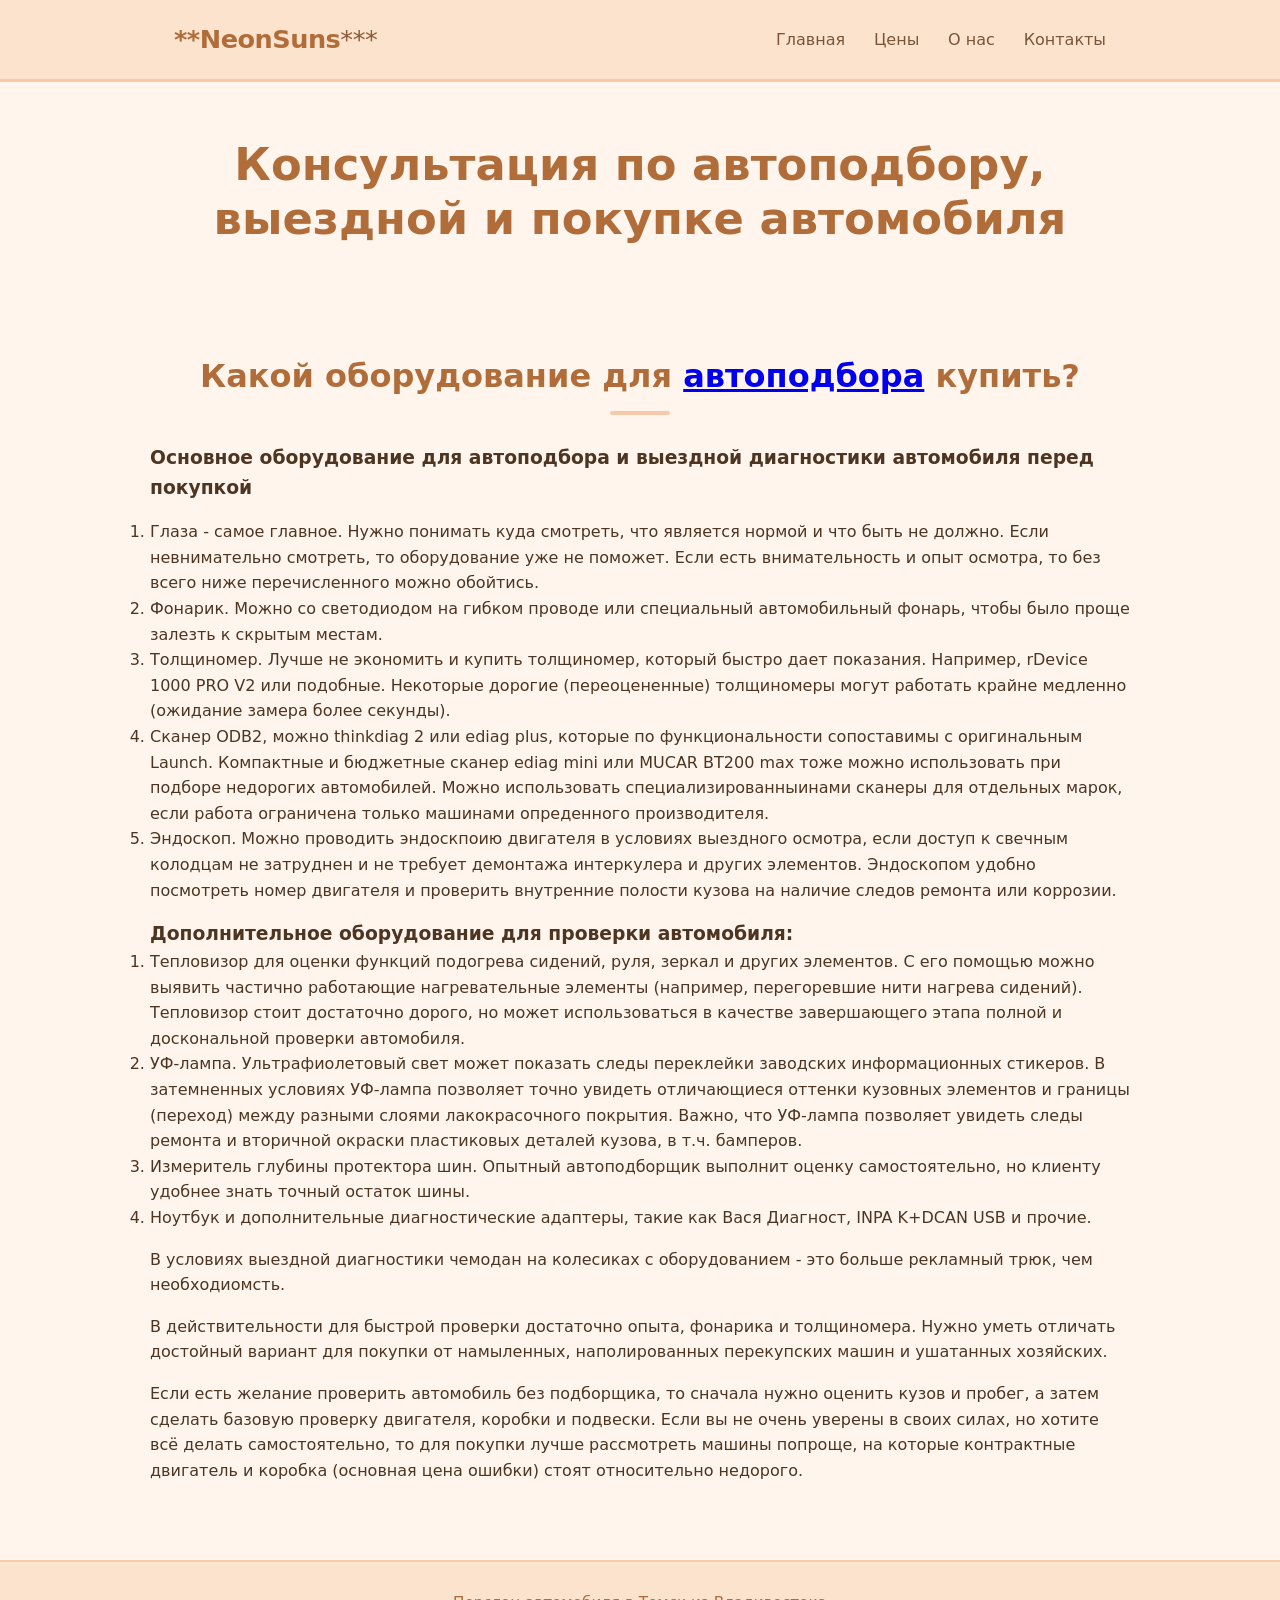
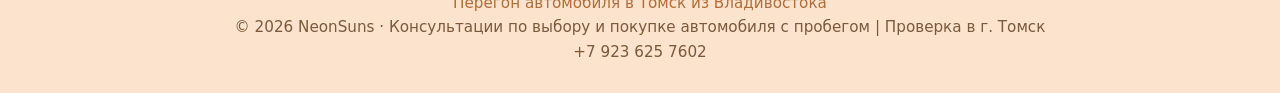
<file: konsultaciya_po_avtopodboru_i_pokupke_avto.html>
<!DOCTYPE html>
<html lang="ru">
<head>
    <meta charset="UTF-8" />
    <meta name="viewport" content="width=device-width, initial-scale=1.0" />
    <title>Консультация по автоподбору, выездной и покупке автомобиля  | NeonSuns</title>
    <link rel="stylesheet" href="/style.css"></link>
     <link rel="shortcut icon" href="favicon.svg" type="image/svg">
</head>

<body>

    <!-- ===== ШАПКА ===== -->
 <header class="site-header">
        <div class="container header-inner">
            <div class="logo"><a href="/">**NeonSuns<span>***</a></span></div>
            <nav class="nav-links">
                <a href="/">Главная</a>
                <a href="/price.html">Цены</a>
                <a href="#about">О нас</a>
                <a href="/contact.html">Контакты</a>
            </nav>
        </div>
    </header>

    <!-- ===== ГЕРОЙ ===== -->
    <section class="hero container">
        <h1>Консультация по автоподбору, выездной и покупке автомобиля </h1>
 
        
    </section>

   
    <!-- ===== О НАС ===== -->
    <section class="section container" id="about">
        <h2 class="section-title">Какой оборудование для <a href='/avtopodbor_tomsk.html'>автоподбора</a> купить?</h2>
        <div class="about-grid">
            <div class="about-text">
                <h3>Основное оборудование для автоподбора и выездной диагностики автомобиля перед покупкой </h3>
                <p>
                   <ol>
                    <li>Глаза - самое главное. Нужно понимать куда смотреть, что является нормой и что быть не должно. Если невнимательно смотреть, то оборудование уже не поможет. Если есть внимательность и опыт осмотра, то без всего ниже перечисленного можно обойтись.</li>  
                    <li>Фонарик. Можно со светодиодом на гибком проводе или специальный автомобильный фонарь, чтобы было проще залезть к скрытым местам.</li>
                    <li>Толщиномер. Лучше не экономить и купить толщиномер, который быстро дает показания. Например, rDevice 1000 PRO V2 или подобные. Некоторые дорогие (переоцененные) толщиномеры могут работать крайне медленно (ожидание замера более секунды).</li>
                    <li>Сканер ODB2, можно thinkdiag 2 или ediag plus, которые по функциональности сопоставимы с оригинальным Launch. Компактные и бюджетные сканер ediag mini или MUCAR BT200 max тоже можно использовать при подборе недорогих автомобилей. Можно использовать специализированныинами  сканеры для отдельных марок, если работа ограничена только машинами опреденного производителя.</li> 
                    <li>Эндоскоп. Можно проводить эндоскпоию двигателя в условиях выездного осмотра, если доступ к свечным колодцам не затруднен и не требует демонтажа интеркулера и других элементов. Эндоскопом удобно посмотреть номер двигателя и проверить внутренние полости кузова на наличие следов ремонта или коррозии.</li> 
                   </ol>
                </p>
                <p>
                    <h3>Дополнительное оборудование для проверки автомобиля:</h3>
                    <ol>
                    <li>Тепловизор для оценки функций подогрева сидений, руля, зеркал и других элементов. С его помощью можно выявить частично работающие нагревательные элементы (например, перегоревшие нити нагрева сидений). Тепловизор стоит достаточно дорого, но может использоваться в качестве завершающего этапа полной и доскональной проверки автомобиля.</li> 
                    <li>УФ-лампа. Ультрафиолетовый свет может показать следы переклейки заводских информационных стикеров.   В затемненных условиях УФ-лампа позволяет точно увидеть отличающиеся оттенки кузовных элементов и границы (переход) между разными слоями лакокрасочного покрытия. Важно, что УФ-лампа позволяет увидеть следы ремонта и вторичной окраски пластиковых деталей кузова, в т.ч. бамперов.</li> 
                    <li>Измеритель глубины протектора шин. Опытный автоподборщик выполнит оценку самостоятельно, но клиенту удобнее знать точный остаток шины.</li>
                    <li>Ноутбук и дополнительные диагностические адаптеры, такие как Вася Диагност, INPA K+DCAN USB и прочие.</li>
                    </ol>
                </p>
                <p>В условиях выездной диагностики чемодан на колесиках с оборудованием - это больше рекламный трюк, чем необходиомсть.</p>
                <p>
                    В действительности для быстрой проверки достаточно опыта, фонарика и толщиномера. Нужно уметь отличать достойный вариант для покупки от намыленных, наполированных перекупских машин и ушатанных хозяйских. 
                </p>
                <p>Если есть желание проверить автомобиль без подборщика, то сначала нужно оценить кузов и пробег, а затем  сделать базовую проверку двигателя, коробки и подвески.
                Если вы не очень уверены в своих силах, но хотите всё делать самостоятельно, то для покупки лучше рассмотреть машины попроще, на которые контрактные двигатель и коробка (основная цена ошибки) стоят относительно недорого. 
                </p>
            </div>
           <!-- <div class="about-image">
                🧡
                <div style="font-size: 1rem; color: #6a4b2e; margin-top: 0.5rem;">980px</div>
            </div>-->
        </div>
    </section>



    <!-- ===== ФУТЕР ===== -->
    <footer class="site-footer">
        <div class="container">
               <p>

            <a href='https://neonsuns.ru/peregon.html'>Перегон автомобиля в Томск из Владивостока</a>
          </p>
            <p>
                &copy; 2026 NeonSuns · Консультации по выбору и покупке автомобиля с пробегом | Проверка в г. Томск
                <br/> +7 923 625 7602
               <!--  <a href="#" onclick="return false;">❤️ и апельсинами</a>-->
            </p>
        </div>
    </footer>
<!-- Yandex.Metrika counter --> <script type="text/javascript">     (function(m,e,t,r,i,k,a){         m[i]=m[i]||function(){(m[i].a=m[i].a||[]).push(arguments)};         m[i].l=1*new Date();         for (var j = 0; j < document.scripts.length; j++) {if (document.scripts[j].src === r) { return; }}         k=e.createElement(t),a=e.getElementsByTagName(t)[0],k.async=1,k.src=r,a.parentNode.insertBefore(k,a)     })(window, document,'script','https://mc.yandex.ru/metrika/tag.js?id=111902357', 'ym');      ym(111902357, 'init', {ssr:true, webvisor:true, clickmap:true, ecommerce:"dataLayer", referrer: document.referrer, url: location.href, accurateTrackBounce:true, trackLinks:true}); </script> <noscript><div><img src="https://mc.yandex.ru/watch/111902357" style="position:absolute; left:-9999px;" alt="" /></div></noscript> <!-- /Yandex.Metrika counter -->
<!-- Google tag (gtag.js) -->
<script async src="https://www.googletagmanager.com/gtag/js?id=G-XH2E11J8J8"></script>
<script>
  window.dataLayer = window.dataLayer || [];
  function gtag(){dataLayer.push(arguments);}
  gtag('js', new Date());

  gtag('config', 'G-XH2E11J8J8');
</script>
</body>
</html>
</file>
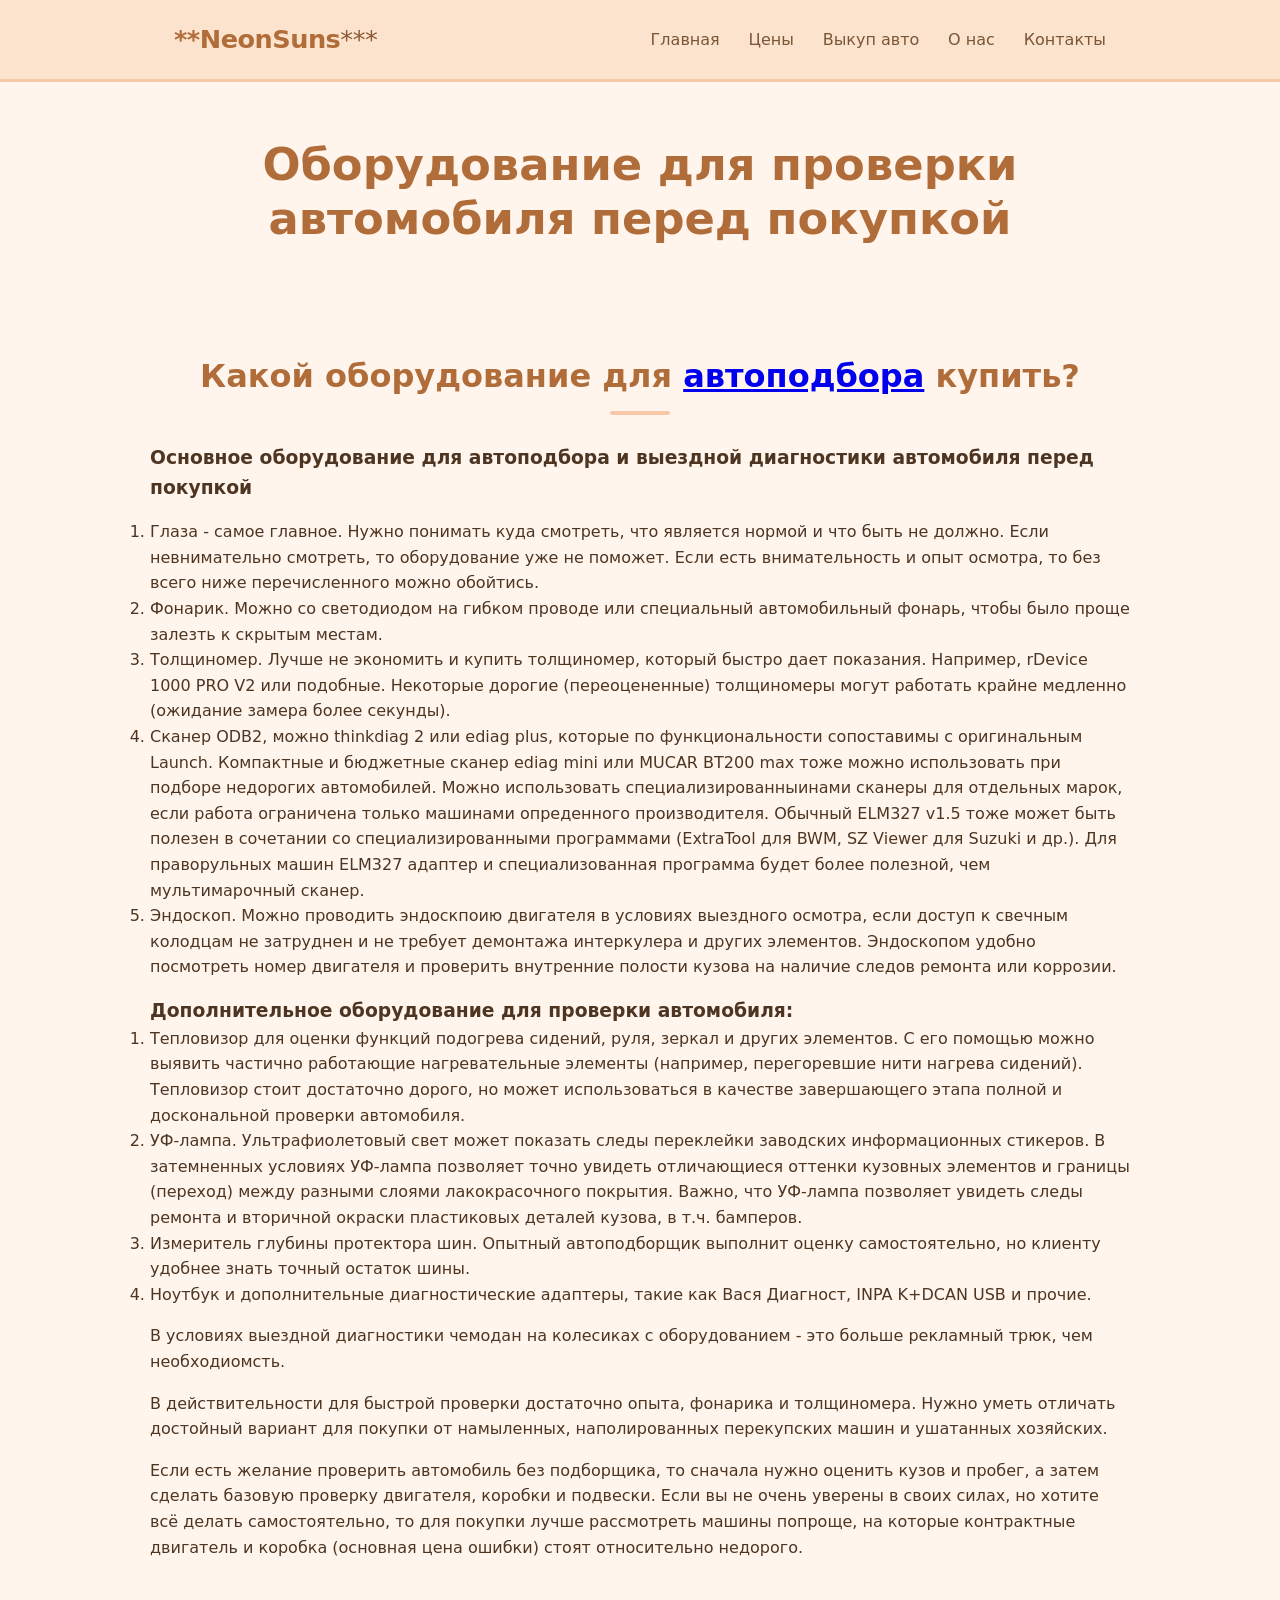
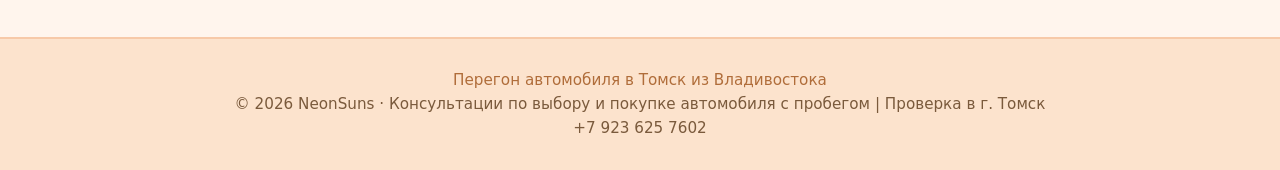
<file: oborudovanie_dla_proverki_avto_pered_pokupkoj.html>
<!DOCTYPE html>
<html lang="ru">
<head>
    <meta charset="UTF-8" />
    <meta name="viewport" content="width=device-width, initial-scale=1.0" />
    <title>Оборудование для проверки автомобиля перед покупкой | NeonSuns</title>
    <link rel="stylesheet" href="/style.css"></link>
     <link rel="shortcut icon" href="favicon.svg" type="image/svg">
</head>

<body>

   <!-- ===== ШАПКА ===== -->
    <header class="site-header">
        <div class="container header-inner">
            <div class="logo"><a href="https://neonsuns.ru">**NeonSuns<span>***</a></span></div>
            <nav class="nav-links">
                <a href="/">Главная</a>
                <a href="/price.html">Цены</a>
                <a href="/srochnyj-vykup-avto.html">Выкуп авто</a>
                <a href="#about">О нас</a>
                <a href="/contact.html">Контакты</a>
            </nav>
        </div>
    </header>


    <!-- ===== ГЕРОЙ ===== -->
    <section class="hero container">
        <h1>Оборудование для проверки автомобиля перед покупкой</h1>
 
        
    </section>

   
    <!-- ===== О НАС ===== -->
    <section class="section container" id="about">
        <h2 class="section-title">Какой оборудование для <a href='/avtopodbor_tomsk.html'>автоподбора</a> купить?</h2>
        <div class="about-grid">
            <div class="about-text">
                <h3>Основное оборудование для автоподбора и выездной диагностики автомобиля перед покупкой </h3>
                <p>
                   <ol>
                    <li>Глаза - самое главное. Нужно понимать куда смотреть, что является нормой и что быть не должно. Если невнимательно смотреть, то оборудование уже не поможет. Если есть внимательность и опыт осмотра, то без всего ниже перечисленного можно обойтись.</li>  
                    <li>Фонарик. Можно со светодиодом на гибком проводе или специальный автомобильный фонарь, чтобы было проще залезть к скрытым местам.</li>
                    <li>Толщиномер. Лучше не экономить и купить толщиномер, который быстро дает показания. Например, rDevice 1000 PRO V2 или подобные. Некоторые дорогие (переоцененные) толщиномеры могут работать крайне медленно (ожидание замера более секунды).</li>
                    <li>Сканер ODB2, можно thinkdiag 2 или ediag plus, которые по функциональности сопоставимы с оригинальным Launch. Компактные и бюджетные сканер ediag mini или MUCAR BT200 max тоже можно использовать при подборе недорогих автомобилей. Можно использовать специализированныинами  сканеры для отдельных марок, если работа ограничена только машинами опреденного производителя. Обычный ELM327 v1.5 тоже может быть полезен в сочетании со специализированными программами (ExtraTool для BWM, SZ Viewer для Suzuki и др.). Для праворульных машин ELM327 адаптер и специализованная программа будет более полезной, чем мультимарочный сканер.  </li> 
                    <li>Эндоскоп. Можно проводить эндоскпоию двигателя в условиях выездного осмотра, если доступ к свечным колодцам не затруднен и не требует демонтажа интеркулера и других элементов. Эндоскопом удобно посмотреть номер двигателя и проверить внутренние полости кузова на наличие следов ремонта или коррозии.</li> 
                   </ol>
                </p>
                <p>
                    <h3>Дополнительное оборудование для проверки автомобиля:</h3>
                    <ol>
                    <li>Тепловизор для оценки функций подогрева сидений, руля, зеркал и других элементов. С его помощью можно выявить частично работающие нагревательные элементы (например, перегоревшие нити нагрева сидений). Тепловизор стоит достаточно дорого, но может использоваться в качестве завершающего этапа полной и доскональной проверки автомобиля.</li> 
                    <li>УФ-лампа. Ультрафиолетовый свет может показать следы переклейки заводских информационных стикеров.   В затемненных условиях УФ-лампа позволяет точно увидеть отличающиеся оттенки кузовных элементов и границы (переход) между разными слоями лакокрасочного покрытия. Важно, что УФ-лампа позволяет увидеть следы ремонта и вторичной окраски пластиковых деталей кузова, в т.ч. бамперов.</li> 
                    <li>Измеритель глубины протектора шин. Опытный автоподборщик выполнит оценку самостоятельно, но клиенту удобнее знать точный остаток шины.</li>
                    <li>Ноутбук и дополнительные диагностические адаптеры, такие как Вася Диагност, INPA K+DCAN USB и прочие.</li>
                    </ol>
                </p>
                <p>В условиях выездной диагностики чемодан на колесиках с оборудованием - это больше рекламный трюк, чем необходиомсть.</p>
                <p>
                    В действительности для быстрой проверки достаточно опыта, фонарика и толщиномера. Нужно уметь отличать достойный вариант для покупки от намыленных, наполированных перекупских машин и ушатанных хозяйских. 
                </p>
                <p>Если есть желание проверить автомобиль без подборщика, то сначала нужно оценить кузов и пробег, а затем  сделать базовую проверку двигателя, коробки и подвески.
                Если вы не очень уверены в своих силах, но хотите всё делать самостоятельно, то для покупки лучше рассмотреть машины попроще, на которые контрактные двигатель и коробка (основная цена ошибки) стоят относительно недорого. 
                </p>
            </div>
           <!-- <div class="about-image">
                🧡
                <div style="font-size: 1rem; color: #6a4b2e; margin-top: 0.5rem;">980px</div>
            </div>-->
        </div>
    </section>



    <!-- ===== ФУТЕР ===== -->
    <footer class="site-footer">
        <div class="container">
               <p>

            <a href='https://neonsuns.ru/peregon.html'>Перегон автомобиля в Томск из Владивостока</a>
          </p>
            <p>
                &copy; 2026 NeonSuns · Консультации по выбору и покупке автомобиля с пробегом | Проверка в г. Томск
                <br/> +7 923 625 7602
               <!--  <a href="#" onclick="return false;">❤️ и апельсинами</a>-->
            </p>
        </div>
    </footer>
<!-- Yandex.Metrika counter --> <script type="text/javascript">     (function(m,e,t,r,i,k,a){         m[i]=m[i]||function(){(m[i].a=m[i].a||[]).push(arguments)};         m[i].l=1*new Date();         for (var j = 0; j < document.scripts.length; j++) {if (document.scripts[j].src === r) { return; }}         k=e.createElement(t),a=e.getElementsByTagName(t)[0],k.async=1,k.src=r,a.parentNode.insertBefore(k,a)     })(window, document,'script','https://mc.yandex.ru/metrika/tag.js?id=111902357', 'ym');      ym(111902357, 'init', {ssr:true, webvisor:true, clickmap:true, ecommerce:"dataLayer", referrer: document.referrer, url: location.href, accurateTrackBounce:true, trackLinks:true}); </script> <noscript><div><img src="https://mc.yandex.ru/watch/111902357" style="position:absolute; left:-9999px;" alt="" /></div></noscript> <!-- /Yandex.Metrika counter -->
<!-- Google tag (gtag.js) -->
<script async src="https://www.googletagmanager.com/gtag/js?id=G-XH2E11J8J8"></script>
<script>
  window.dataLayer = window.dataLayer || [];
  function gtag(){dataLayer.push(arguments);}
  gtag('js', new Date());

  gtag('config', 'G-XH2E11J8J8');
</script>
</body>
</html>
</file>
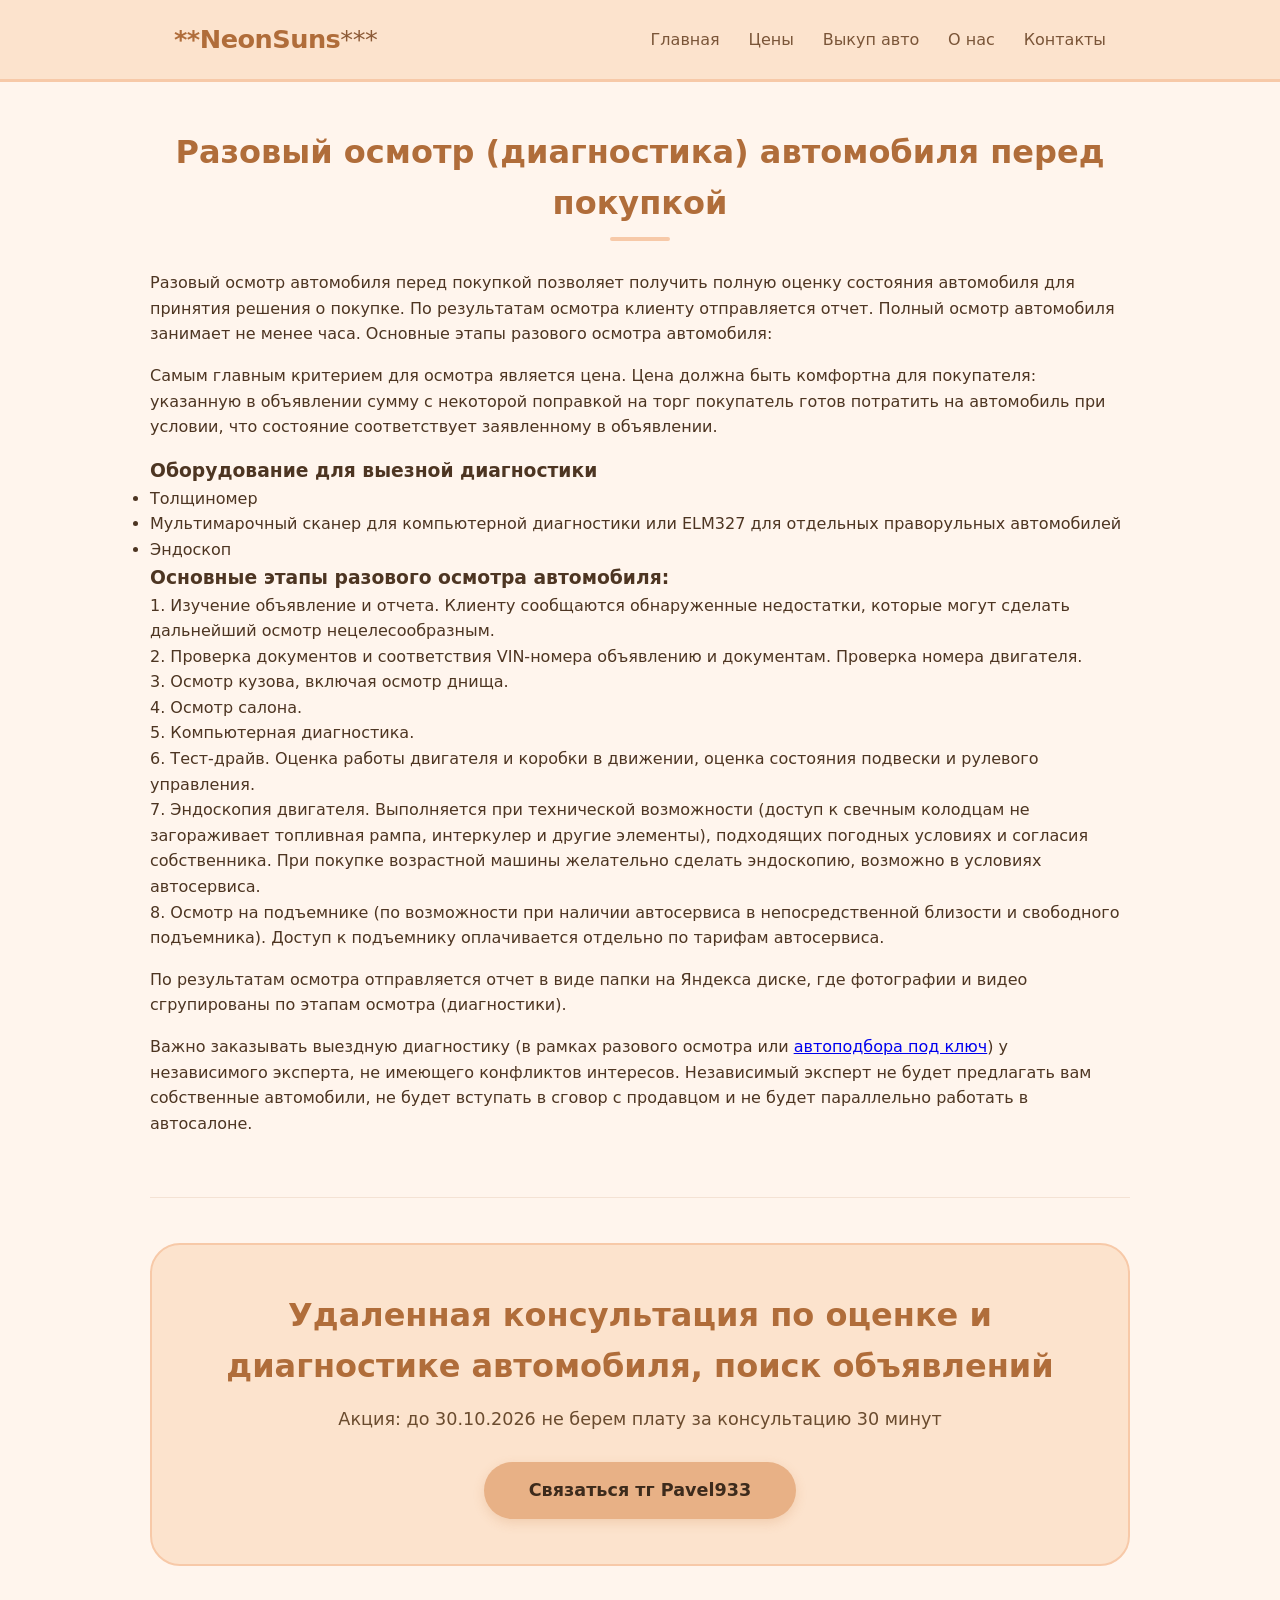
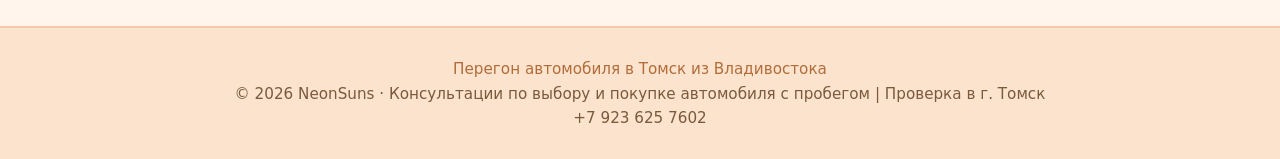
<file: osmotr.html>
<!DOCTYPE html>
<html lang="ru">
<head>
    <meta charset="UTF-8" />
    <meta name="viewport" content="width=device-width, initial-scale=1.0" />
    <title>Разовый осмотр (диагностика) автомобиля перед покупкой | NeonSuns</title>
    <link rel="stylesheet" href="/style.css"></link>
    <link rel="shortcut icon" href="favicon.svg" type="image/svg">
    <meta name="description" content="Разовый осмотр автомобиля перед покупкой позволяет получить полную оценку состояния автомобиля для принятия решения о покупке. По результатам осмотра клиенту отправляется отчет.">
</head>

<body>

    <!-- ===== ШАПКА ===== -->
    <header class="site-header">
        <div class="container header-inner">
            <div class="logo"><a href="/">**NeonSuns<span>***</a></span></div>
            <nav class="nav-links">
                <a href="/">Главная</a>
                <a href="/price.html">Цены</a>
                <a href="/srochnyj-vykup-avto.html">Выкуп авто</a>
                <a href="#about">О нас</a>
                <a href="/contact.html">Контакты</a>
            </nav>
        </div>
    </header>

   

    <!-- ===== О НАС ===== -->
    <section class="section container" id="about">
        <h1 class="section-title">Разовый осмотр (диагностика) автомобиля перед покупкой</h1>
        <div class="about-grid">
            <div class="about-text">
                <p>
                    Разовый осмотр автомобиля перед покупкой позволяет получить полную оценку состояния автомобиля для принятия решения о покупке. По результатам осмотра клиенту отправляется отчет.
                     Полный осмотр автомобиля занимает не менее часа.
                    Основные этапы разового осмотра автомобиля:
                </p>
                <p>Самым главным критерием для осмотра является цена. Цена должна быть комфортна для покупателя: указанную в объявлении сумму с некоторой поправкой на торг покупатель готов потратить на автомобиль при условии, что состояние соответствует заявленному в объявлении. </p>
                <h3>Оборудование для выезной диагностики</h3>
                <ul>
                    <li>Толщиномер</li>
                    <li>Мультимарочный сканер для компьютерной диагностики или ELM327 для отдельных праворульных автомобилей</li>
                    <li>Эндоскоп</li>
                </ul>
                <h3>
                  Основные этапы разового осмотра автомобиля:
                 </h3>
                <p>
                    1.  Изучение объявление и отчета. Клиенту сообщаются обнаруженные недостатки, которые могут сделать дальнейший осмотр нецелесообразным.
                    <br/>
                    2. Проверка документов и соответствия VIN-номера объявлению и документам. Проверка номера двигателя.
                    <br/>
                    3. Осмотр кузова, включая осмотр днища.
                     <br/>
                    4. Осмотр салона.
                     <br/>
                    5. Компьютерная диагностика.
                    <br/>
                    6. Тест-драйв. Оценка работы двигателя и коробки в движении, оценка состояния подвески и рулевого управления.
                    <br/>
                    7. Эндоскопия двигателя. Выполняется при технической возможности (доступ к свечным колодцам не загораживает топливная рампа, интеркулер и другие элементы), подходящих погодных условиях и согласия собственника. При покупке возрастной машины желательно сделать эндоскопию, возможно в условиях автосервиса. 
                    <br/>
                    8. Осмотр на подъемнике (по возможности при наличии автосервиса в непосредственной близости и свободного подъемника). Доступ к подъемнику оплачивается отдельно по тарифам автосервиса.
                    
                </p>
                
                <p>По результатам осмотра отправляется отчет в виде папки на Яндекса диске, где фотографии и видео сгрупированы по этапам осмотра (диагностики).</p>
                <p>Важно заказывать выездную диагностику (в рамках разового осмотра или <a href='/avtopodbor_tomsk.html'>автоподбора под ключ</a>) у независимого эксперта, не имеющего конфликтов интересов. Независимый эксперт не будет предлагать вам собственные автомобили, не будет вступать в сговор с продавцом и не будет параллельно работать в автосалоне. </p>
            </div>
           <!-- <div class="about-image">
                🧡
                <div style="font-size: 1rem; color: #6a4b2e; margin-top: 0.5rem;">980px</div>
            </div>-->
        </div>
    </section>

    <!-- ===== ПРИЗЫВ К ДЕЙСТВИЮ ===== -->
    <section class="section container">
        <div class="cta-box">
            <h2>Удаленная консультация по оценке и диагностике автомобиля, поиск объявлений</h2>
            <p>Акция: до 30.10.2026 не берем плату за консультацию 30 минут</p>
            <a href="https://t.me/Pavel933" class="btn">Связаться тг Pavel933</a>
        </div>
    </section>

    <!-- ===== ФУТЕР ===== -->
    <footer class="site-footer">
        <div class="container">
          <p>
            <a href='https://neonsuns.ru/peregon.html'>Перегон автомобиля в Томск из Владивостока</a>
          </p>
            <p>
                &copy; 2026 NeonSuns · Консультации по выбору и покупке автомобиля с пробегом | Проверка в г. Томск
                <br/> +7 923 625 7602
               <!--  <a href="#" onclick="return false;">❤️ и апельсинами</a>-->
            </p>
        </div>
    </footer>
<!-- Yandex.Metrika counter --> <script type="text/javascript">     (function(m,e,t,r,i,k,a){         m[i]=m[i]||function(){(m[i].a=m[i].a||[]).push(arguments)};         m[i].l=1*new Date();         for (var j = 0; j < document.scripts.length; j++) {if (document.scripts[j].src === r) { return; }}         k=e.createElement(t),a=e.getElementsByTagName(t)[0],k.async=1,k.src=r,a.parentNode.insertBefore(k,a)     })(window, document,'script','https://mc.yandex.ru/metrika/tag.js?id=111902357', 'ym');      ym(111902357, 'init', {ssr:true, webvisor:true, clickmap:true, ecommerce:"dataLayer", referrer: document.referrer, url: location.href, accurateTrackBounce:true, trackLinks:true}); </script> <noscript><div><img src="https://mc.yandex.ru/watch/111902357" style="position:absolute; left:-9999px;" alt="" /></div></noscript> <!-- /Yandex.Metrika counter -->
<!-- Google tag (gtag.js) -->
<script async src="https://www.googletagmanager.com/gtag/js?id=G-XH2E11J8J8"></script>
<script>
  window.dataLayer = window.dataLayer || [];
  function gtag(){dataLayer.push(arguments);}
  gtag('js', new Date());

  gtag('config', 'G-XH2E11J8J8');
</script>

</body>
</html>
</file>
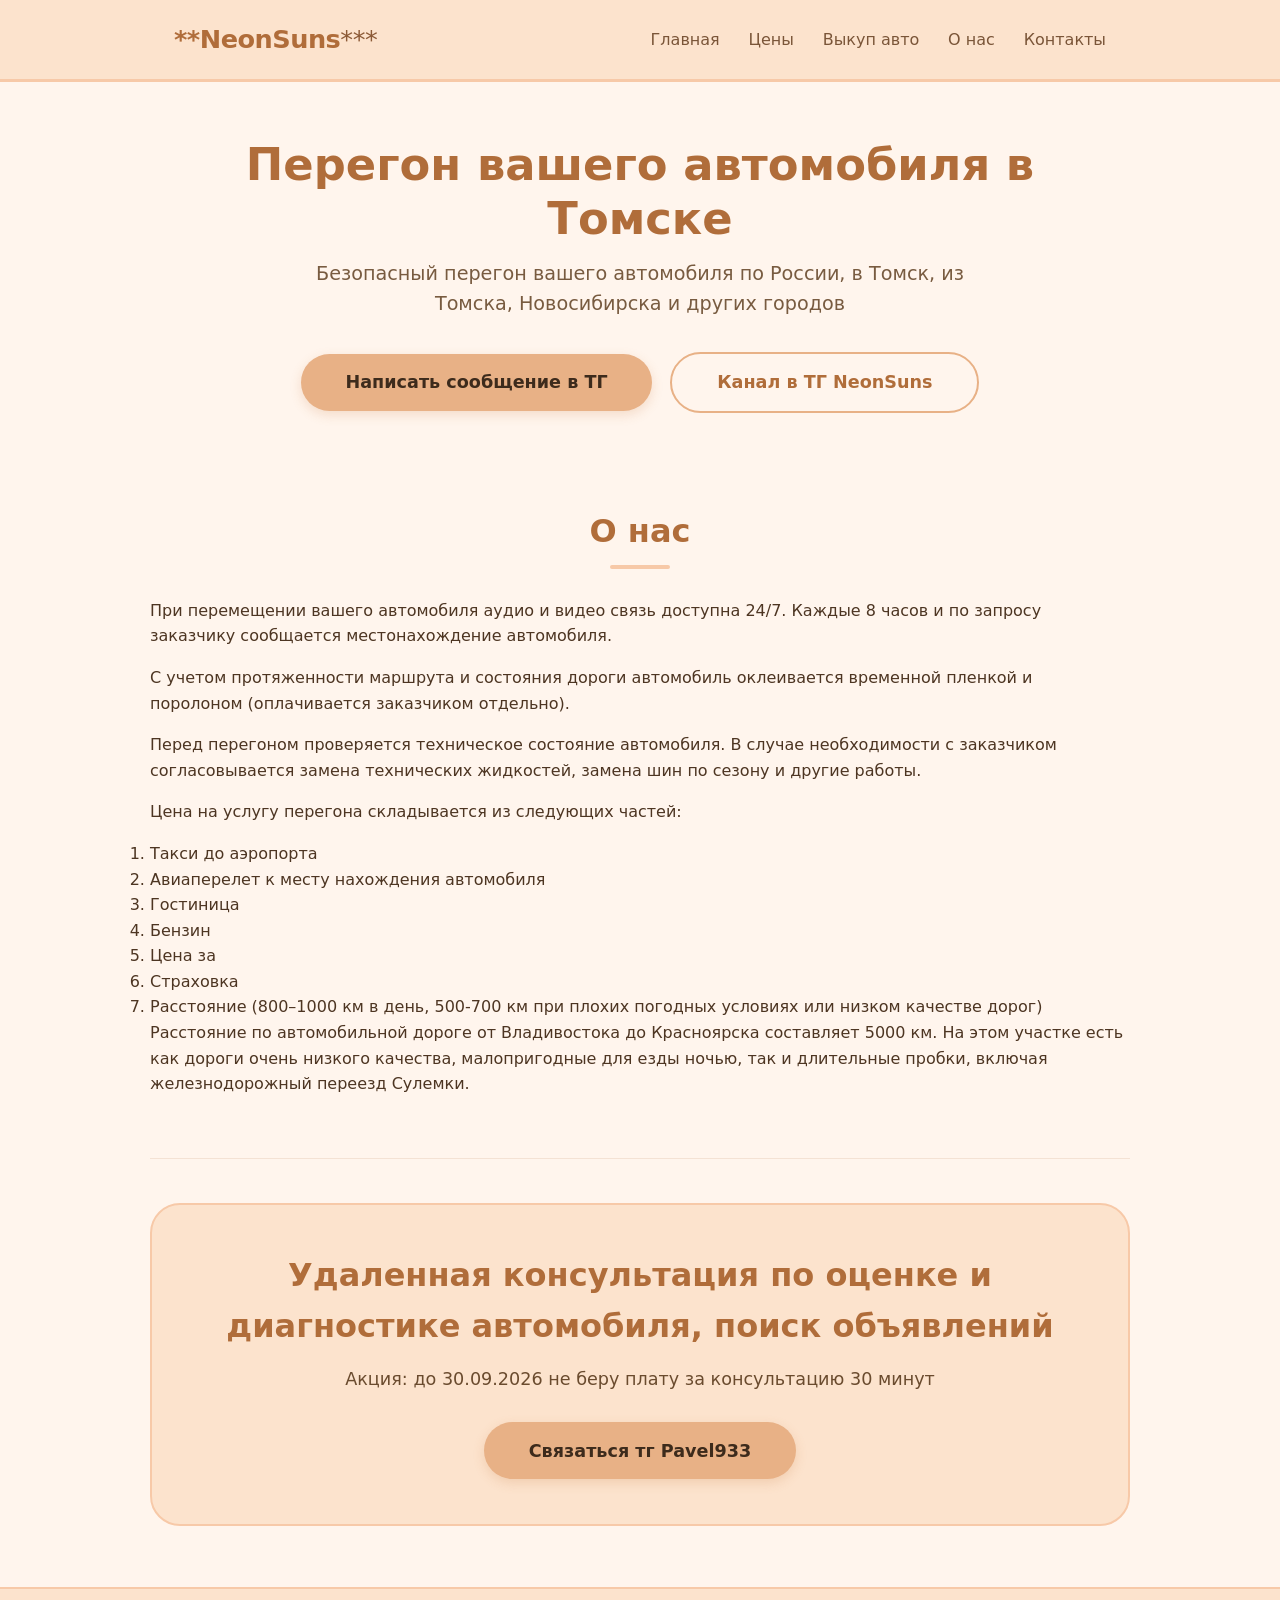
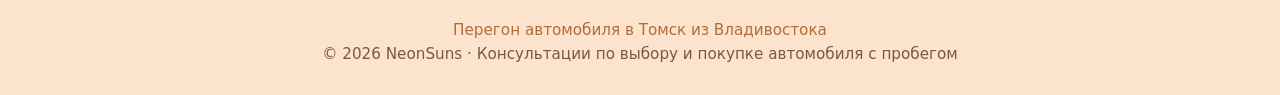
<file: peregon.html>
<!DOCTYPE html>
<html lang="ru">
<head>
    <meta charset="UTF-8" />
    <meta name="viewport" content="width=device-width, initial-scale=1.0" />
    <title>Проверка авто перед покупкой | NeonSuns</title>
    <link rel="stylesheet" href="/style.css"></link>
    <link rel="shortcut icon" href="/favicon.svg" type="image/svg"></link>
    <meta name="description" content="Перегон автомобиля в Томск или Новосибирск или другой город. Подготовка автомобиля перед перегоном. Отслеживание местонахождения 24/7.">
</head>

<body>


    <!-- ===== ШАПКА ===== -->
    <header class="site-header">
        <div class="container header-inner">
            <div class="logo"><a href="/">**NeonSuns<span>***</a></span></div>
            <nav class="nav-links">
                <a href="/">Главная</a>
                <a href="/price.html">Цены</a>
                <a href="/srochnyj-vykup-avto.html">Выкуп авто</a>
                <a href="#about">О нас</a>
                <a href="/contact.html">Контакты</a>
            </nav>
        </div>
    </header>

    <!-- ===== ГЕРОЙ ===== -->
    <section class="hero container">
        <h1>Перегон вашего автомобиля в Томске</h1>
        <p>
          Безопасный перегон вашего автомобиля по России, в Томск, из Томска, Новосибирска и других городов
        </p>
        <a href="https://t.me/Pavel933" class="btn">Написать сообщение в ТГ</a>
        <a href="https://t.me/neonsuns" class="btn btn-outline" style="margin-left: 0.8rem;">Канал в ТГ NeonSuns</a>
    </section>

    <!-- ===== ПРЕИМУЩЕСТВА ===== -->
   <!--  <section class="section container">
        <h2 class="section-title">Услуги</h2>
        <div class="features-grid">
            <div class="feature-item">
                <div class="feature-icon">🎯</div>
                <h3>Проверка одного автомобиля в Томске</h3>
                <p>Цена - 3000 руб. Проверяю кузов, пробег, двигатель и КПП.</p>
            </div>
            <div class="feature-item">
                <div class="feature-icon">📱</div>
                <h3>Целый день</h3>
                <p>Цена - 20000 руб. Проверка неограниченного количества автомобилей за 8 часов</p>
            </div>
            <div class="feature-item">
                <div class="feature-icon">🎨</div>
                <h3>Удаленные консультации и помощь</h3>
                <p>Выберу объявления, укажу недостатки, оценю рыночную стоимость. Помогу удаленно проверить конкретный автомобиль.</p>
            </div>
        </div>
    </section>
 -->
    <!-- ===== О НАС ===== -->
    <section class="section container">
        <h2 class="section-title">О нас</h2>
        <div class="about-grid">
            <div class="about-text">
                <p>
                    При перемещении вашего автомобиля аудио и видео связь доступна 24/7. Каждые 8 часов и по запросу заказчику сообщается местонахождение автомобиля.
                </p>
                <p>
                    С учетом протяженности маршрута и состояния дороги автомобиль оклеивается временной пленкой и поролоном (оплачивается заказчиком отдельно).
                </p>
                <p>
                   Перед перегоном проверяется техническое состояние автомобиля. В случае необходимости с заказчиком согласовывается замена технических жидкостей, замена шин по сезону и другие работы.
                </p>
                <p>Цена на услугу перегона складывается из следующих частей:</p>
                <ol>
                    <li>Такси до аэропорта</li>
                    <li>Авиаперелет к месту нахождения автомобиля</li>
                    <li>Гостиница</li>
                    <li>Бензин</li>
                    <li>Цена за</li>
                    <li>Страховка</li>
                    <li>Расстояние (800–1000 км в день, 500-700 км при плохих погодных условиях или низком качестве дорог)</li>
                </ol>
                <p>
                    Расстояние по автомобильной дороге от Владивостока до Красноярска составляет 5000 км. На этом участке есть как дороги очень низкого качества, малопригодные для езды ночью, так и длительные пробки, включая железнодорожный переезд Сулемки.
                </p>
            </div>
            
           <!-- <div class="about-image">
                🧡
                <div style="font-size: 1rem; color: #6a4b2e; margin-top: 0.5rem;">980px</div>
            </div>-->
        </div>
    </section>

    <!-- ===== ПРИЗЫВ К ДЕЙСТВИЮ ===== -->
    <section class="section container">
        <div class="cta-box">
            <h2>Удаленная консультация по оценке и диагностике автомобиля, поиск объявлений</h2>
            <p>Акция: до 30.09.2026 не беру плату за консультацию 30 минут</p>
            <a href="https://t.me/Pavel933" class="btn">Связаться тг Pavel933</a>
        </div>
    </section>

    <!-- ===== ФУТЕР ===== -->
    <footer class="site-footer">
        <div class="container">
          <p>

            <a href='https://neonsuns.ru/peregon.html'>Перегон автомобиля в Томск из Владивостока</a>
          </p>
            <p>
                &copy; 2026 NeonSuns · Консультации по выбору и покупке автомобиля с пробегом
               <!--  <a href="#" onclick="return false;">❤️ и апельсинами</a>-->
            </p>
        </div>
    </footer>
<!-- Yandex.Metrika counter --> <script type="text/javascript">     (function(m,e,t,r,i,k,a){         m[i]=m[i]||function(){(m[i].a=m[i].a||[]).push(arguments)};         m[i].l=1*new Date();         for (var j = 0; j < document.scripts.length; j++) {if (document.scripts[j].src === r) { return; }}         k=e.createElement(t),a=e.getElementsByTagName(t)[0],k.async=1,k.src=r,a.parentNode.insertBefore(k,a)     })(window, document,'script','https://mc.yandex.ru/metrika/tag.js?id=111902357', 'ym');      ym(111902357, 'init', {ssr:true, webvisor:true, clickmap:true, ecommerce:"dataLayer", referrer: document.referrer, url: location.href, accurateTrackBounce:true, trackLinks:true}); </script> <noscript><div><img src="https://mc.yandex.ru/watch/111902357" style="position:absolute; left:-9999px;" alt="" /></div></noscript> <!-- /Yandex.Metrika counter -->
<!-- Google tag (gtag.js) -->
<script async src="https://www.googletagmanager.com/gtag/js?id=G-XH2E11J8J8"></script>
<script>
  window.dataLayer = window.dataLayer || [];
  function gtag(){dataLayer.push(arguments);}
  gtag('js', new Date());

  gtag('config', 'G-XH2E11J8J8');
</script>

</body>
</html>
</file>
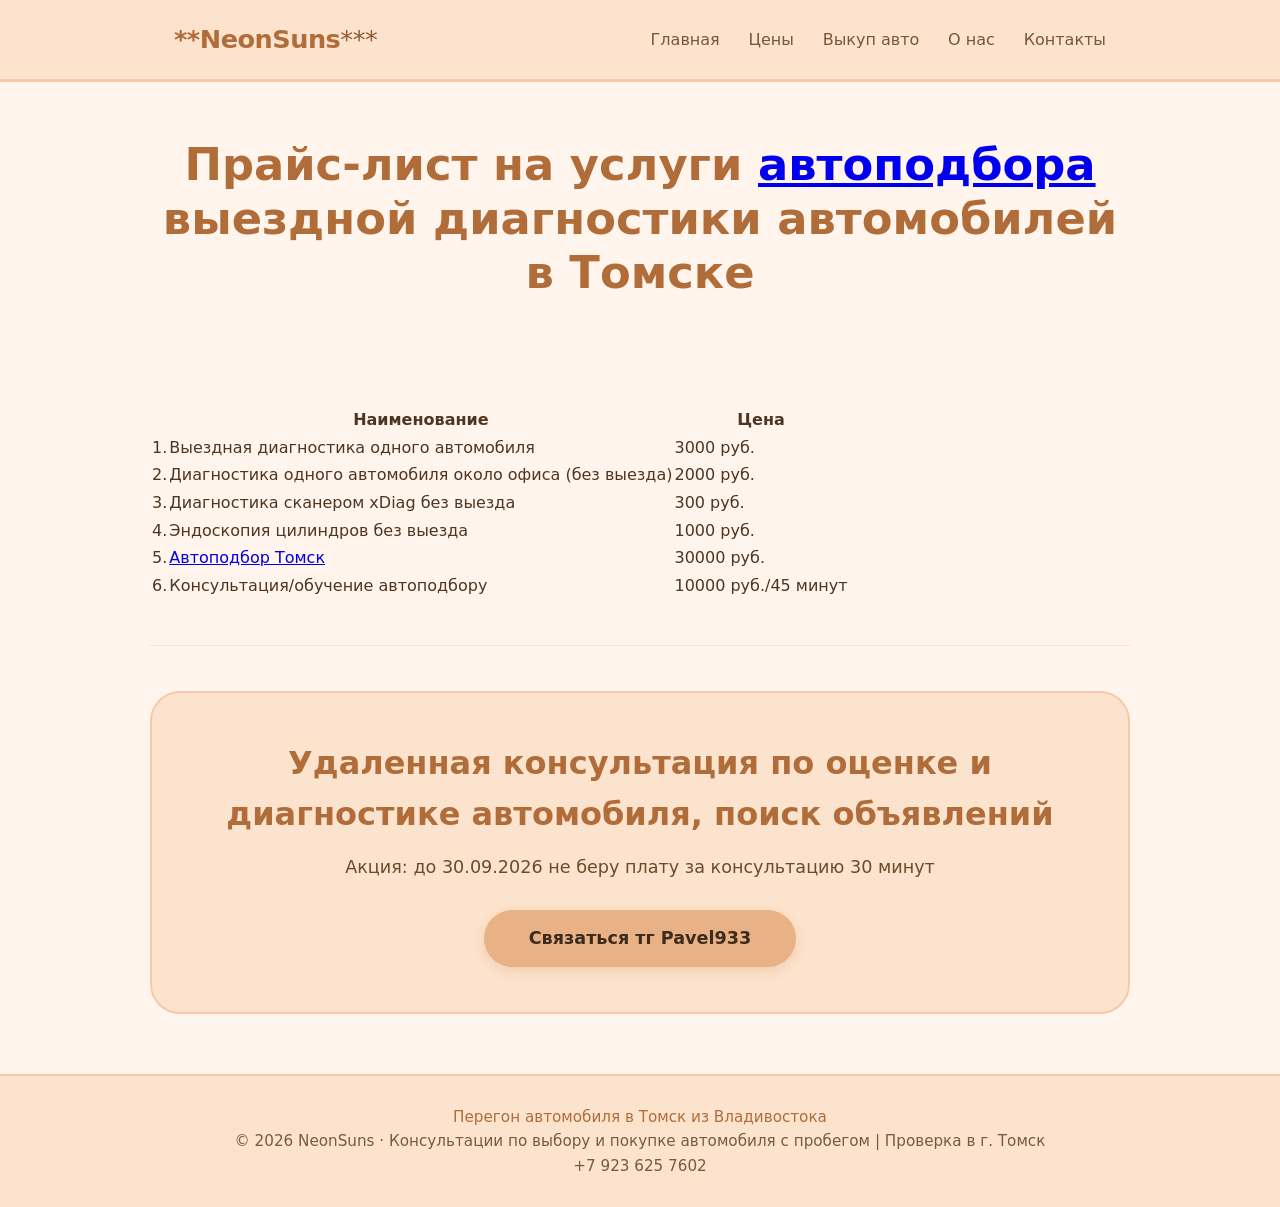
<file: price.html>
<!DOCTYPE html>
<html lang="ru">
<head>
    <meta charset="UTF-8" />
    <meta name="viewport" content="width=device-width, initial-scale=1.0" />
    <title>Прайс-лист на услуги автоподбора (выездной диагностики автомобилей) в Томске | NeonSuns</title>
    <link rel="stylesheet" href="/style.css"></link>
    <link rel="shortcut icon" href="favicon.svg" type="image/svg">
    <meta name="description" content="Цены на услуги выездной диагностики и автоподбора в Томске. Цена на эндоскопию двигателя, диагностику сканером Launch.">

</head>

<body>

    <!-- ===== ШАПКА ===== -->
    <header class="site-header">
        <div class="container header-inner">
            <div class="logo"><a href="/">**NeonSuns<span>***</a></span></div>
            <nav class="nav-links">
                <a href="/">Главная</a>
                <a href="/price.html">Цены</a>
                <a href="/srochnyj-vykup-avto.html">Выкуп авто</a>
                <a href="#about">О нас</a>
                <a href="/contact.html">Контакты</a>
            </nav>
        </div>
    </header>

    <!-- ===== ГЕРОЙ ===== -->
    <section class="hero container">
        <h1>Прайс-лист на услуги <a href="/avtopodbor_tomsk.html">автоподбора</a> выездной диагностики автомобилей в Томске</h1>
    </section>

  

    <!-- ===== О НАС ===== -->
    <section class="section container" id="about">
        <div class="about-grid">
            <div class="about-text">
               <table class="table">
                <tr>
                  <th>
                    
                  </th>
                   <th>
                    Наименование
                  </th>
                   <th>
                    Цена
                  </th>
                </tr>
                <tr>
                  <td>
                    1.
                  </td>
                   <td>
                    Выездная диагностика одного автомобиля
                  </td>
                   <td>
                    3000 руб.
                  </td>
                </tr>
                <tr>
                  <td>
                    2.
                  </td>
                   <td>
                    Диагностика одного автомобиля около офиса (без выезда)
                  </td>
                   <td>
                    2000 руб.
                  </td>
                </tr> 
                <tr>
                  <td>
                    3.
                  </td>
                  <td>
                    Диагностика сканером xDiag  без выезда
                  </td>
                   <td>
                    300 руб.
                  </td>
                </tr>
                <tr>
                  <td>
                    4.
                  </td>
                  <td>
                    Эндоскопия цилиндров без выезда
                  </td>
                   <td>
                    1000 руб.
                  </td>
                </tr> 
                 <tr>
                  <td>
                    5.
                  </td>
                  <td>
                    <a href='avtopodbor_tomsk.html'>Автоподбор Томск</a>
                  </td>
                   <td>
                    30000 руб.
                  </td>
                </tr> 
                    <tr>
                  <td>
                    6.
                  </td>
                  <td>
                    Консультация/обучение автоподбору
                  </td>
                   <td>
                    10000 руб./45 минут
                  </td>
                </tr> 
               </table>
            </div>
           <!-- <div class="about-image">
                🧡
                <div style="font-size: 1rem; color: #6a4b2e; margin-top: 0.5rem;">980px</div>
            </div>-->
        </div>
    </section>

    <!-- ===== ПРИЗЫВ К ДЕЙСТВИЮ ===== -->
    <section class="section container">
        <div class="cta-box">
            <h2>Удаленная консультация по оценке и диагностике автомобиля, поиск объявлений</h2>
            <p>Акция: до 30.09.2026 не беру плату за консультацию 30 минут</p>
            <a href="https://t.me/Pavel933" class="btn">Связаться тг Pavel933</a>
        </div>
    </section>

    <!-- ===== ФУТЕР ===== -->
    <footer class="site-footer">
        <div class="container">
               <p>

            <a href='https://neonsuns.ru/peregon.html'>Перегон автомобиля в Томск из Владивостока</a>
          </p>
            <p>
                &copy; 2026 NeonSuns · Консультации по выбору и покупке автомобиля с пробегом | Проверка в г. Томск
                <br/> +7 923 625 7602
               <!--  <a href="#" onclick="return false;">❤️ и апельсинами</a>-->
            </p>
        </div>
    </footer>
<!-- Yandex.Metrika counter --> <script type="text/javascript">     (function(m,e,t,r,i,k,a){         m[i]=m[i]||function(){(m[i].a=m[i].a||[]).push(arguments)};         m[i].l=1*new Date();         for (var j = 0; j < document.scripts.length; j++) {if (document.scripts[j].src === r) { return; }}         k=e.createElement(t),a=e.getElementsByTagName(t)[0],k.async=1,k.src=r,a.parentNode.insertBefore(k,a)     })(window, document,'script','https://mc.yandex.ru/metrika/tag.js?id=111902357', 'ym');      ym(111902357, 'init', {ssr:true, webvisor:true, clickmap:true, ecommerce:"dataLayer", referrer: document.referrer, url: location.href, accurateTrackBounce:true, trackLinks:true}); </script> <noscript><div><img src="https://mc.yandex.ru/watch/111902357" style="position:absolute; left:-9999px;" alt="" /></div></noscript> <!-- /Yandex.Metrika counter -->
<!-- Google tag (gtag.js) -->
<script async src="https://www.googletagmanager.com/gtag/js?id=G-XH2E11J8J8"></script>
<script>
  window.dataLayer = window.dataLayer || [];
  function gtag(){dataLayer.push(arguments);}
  gtag('js', new Date());

  gtag('config', 'G-XH2E11J8J8');
</script>
</body>
</html>
</file>
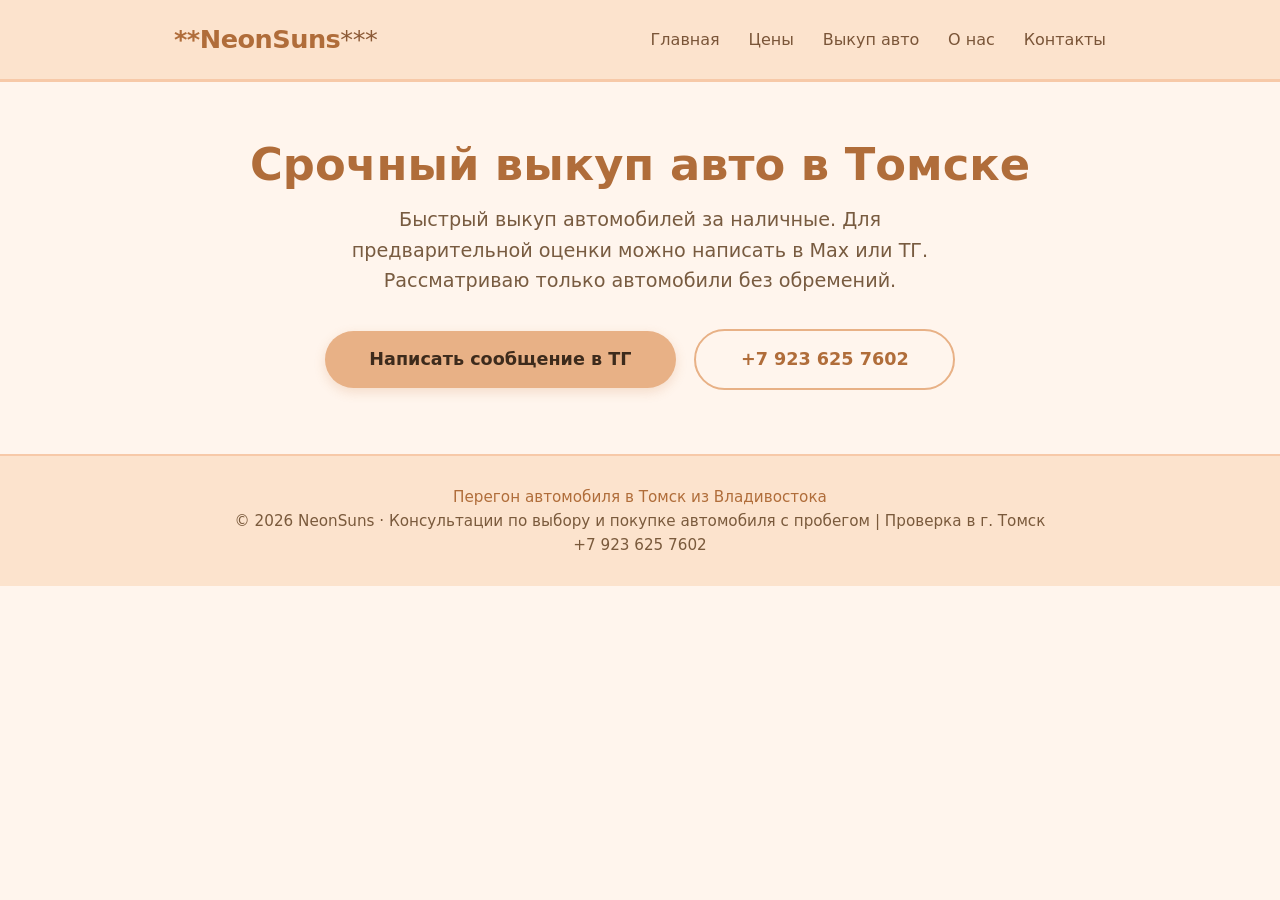
<file: srochnyj-vykup-avto.html>
<!DOCTYPE html>
<html lang="ru">
<head>
    <meta charset="UTF-8" />
    <meta name="viewport" content="width=device-width, initial-scale=1.0" />
    <title>Срочный выкуп авто в Томске | NeonSuns</title>
    <link rel="stylesheet" href="/style.css"></link>
    <link rel="shortcut icon" href="favicon.svg" type="image/svg">

</head>

<body>

    <!-- ===== ШАПКА ===== -->
    <header class="site-header">
        <div class="container header-inner">
            <div class="logo"><a href="/">**NeonSuns<span>***</a></span></div>
            <nav class="nav-links">
                <a href="/">Главная</a>
               <a href="/price.html">Цены</a>
                <a href="/srochnyj-vykup-avto.html">Выкуп авто</a>
                <a href="#about">О нас</a>
                <a href="/contact.html">Контакты</a>
            </nav>
        </div>
    </header>

    <!-- ===== ГЕРОЙ ===== -->
    <section class="hero container">
        <h1>Срочный выкуп авто в Томске</h1>
        <p>
            Быстрый выкуп автомобилей за наличные. Для предварительной оценки можно написать в Max или ТГ.  Рассматриваю только автомобили без обремений.
        </p>
        <a href="https://t.me/Pavel933" class="btn">Написать сообщение в ТГ</a>
       
        <a href="tel:+79236257602" class="btn btn-outline" style="margin-left: 0.8rem;">+7 923 625 7602</a>
        
    </section>


    <!-- ===== ФУТЕР ===== -->
    <footer class="site-footer">
        <div class="container">
               <p>

            <a href='https://neonsuns.ru/peregon.html'>Перегон автомобиля в Томск из Владивостока</a>
          </p>
            <p>
                &copy; 2026 NeonSuns · Консультации по выбору и покупке автомобиля с пробегом | Проверка в г. Томск
                <br/> +7 923 625 7602
               <!--  <a href="#" onclick="return false;">❤️ и апельсинами</a>-->
            </p>
        </div>
    </footer>
<!-- Yandex.Metrika counter --> <script type="text/javascript">     (function(m,e,t,r,i,k,a){         m[i]=m[i]||function(){(m[i].a=m[i].a||[]).push(arguments)};         m[i].l=1*new Date();         for (var j = 0; j < document.scripts.length; j++) {if (document.scripts[j].src === r) { return; }}         k=e.createElement(t),a=e.getElementsByTagName(t)[0],k.async=1,k.src=r,a.parentNode.insertBefore(k,a)     })(window, document,'script','https://mc.yandex.ru/metrika/tag.js?id=111902357', 'ym');      ym(111902357, 'init', {ssr:true, webvisor:true, clickmap:true, ecommerce:"dataLayer", referrer: document.referrer, url: location.href, accurateTrackBounce:true, trackLinks:true}); </script> <noscript><div><img src="https://mc.yandex.ru/watch/111902357" style="position:absolute; left:-9999px;" alt="" /></div></noscript> <!-- /Yandex.Metrika counter -->
<!-- Google tag (gtag.js) -->
<script async src="https://www.googletagmanager.com/gtag/js?id=G-XH2E11J8J8"></script>
<script>
  window.dataLayer = window.dataLayer || [];
  function gtag(){dataLayer.push(arguments);}
  gtag('js', new Date());

  gtag('config', 'G-XH2E11J8J8');
</script>
</body>
</html>
</file>
<file: style.css>
/* ===== Сброс и база ===== */
        * {
            margin: 0;
            padding: 0;
            box-sizing: border-box;
        }

        body {
            font-family: system-ui, -apple-system, 'Segoe UI', Roboto, 'Helvetica Neue', sans-serif;
            background: #fff5ed;
            color: #4d3522;
            line-height: 1.6;
            min-height: 100vh;
            display: flex;
            flex-direction: column;
        }

        /* ===== Контейнер (max‑width 980px) ===== */
        .container {
            max-width: 980px;
            width: 100%;
            margin: 0 auto;
            padding: 0 1.5rem;
        }

        /* ===== Шапка ===== */
        .site-header {
            background: #fce3cd;
            padding: 1.2rem 0;
            border-bottom: 3px solid #f7c9a8;
        }
        .header-inner {
            display: flex;
            justify-content: space-between;
            align-items: center;
            flex-wrap: wrap;
            gap: 0.8rem;
        }
        .logo {
            font-size: 1.6rem;
            font-weight: 700;
            color: #b06d3a;
            letter-spacing: -0.02em;
        }
        .logo a{
            all: inherit;
        }
        .logo span {
            color: #8c5a36;
            font-weight: 400;
        }
        .nav-links {
            display: flex;
            gap: 1.8rem;
            font-weight: 500;
        }
        .nav-links a {
            color: #7a5538;
            text-decoration: none;
            transition: color 0.2s;
        }
        .nav-links a:hover {
            color: #b06d3a;
        }

        /* ===== Герой ===== */
        .hero {
            padding: 3.5rem 0 3rem;
            text-align: center;
        }
        .hero h1 {
            font-size: 2.8rem;
            font-weight: 700;
            color: #b06d3a;
            line-height: 1.2;
            margin-bottom: 0.8rem;
        }
        .hero p {
            font-size: 1.2rem;
            max-width: 650px;
            margin: 0 auto 2rem;
            color: #6a4b2e;
            opacity: 0.9;
        }
        .btn {
            display: inline-block;
            background: #e8b186;
            color: #3d2b1c;
            font-weight: 600;
            padding: 0.9rem 2.8rem;
            border-radius: 60px;
            text-decoration: none;
            transition: background 0.25s, transform 0.15s;
            box-shadow: 0 4px 12px rgba(200, 120, 60, 0.2);
            border: none;
            cursor: pointer;
            font-size: 1.1rem;
        }
        .btn:hover {
            background: #d99d70;
            transform: scale(1.02);
        }
        .btn-outline {
            background: transparent;
            border: 2px solid #e8b186;
            color: #b06d3a;
            box-shadow: none;
        }
        .btn-outline:hover {
            background: #fce3cd;
        }

        /* ===== Секции ===== */
        .section {
            padding: 2.8rem 0;
            border-bottom: 1px solid rgba(200, 150, 110, 0.2);
        }
        .section:last-of-type {
            border-bottom: none;
        }

        .section-title {
            font-size: 2rem;
            font-weight: 600;
            color: #b06d3a;
            margin-bottom: 1.8rem;
            text-align: center;
            position: relative;
        }
        .section-title::after {
            content: '';
            display: block;
            width: 60px;
            height: 4px;
            background: #f7c9a8;
            margin: 0.5rem auto 0;
            border-radius: 4px;
        }

        /* ===== Преимущества (сетка) ===== */
        .features-grid {
            display: grid;
            grid-template-columns: repeat(3, 1fr);
            gap: 2rem;
        }
        .feature-item {
            background: #ffffff;
            border-radius: 20px;
            padding: 2rem 1.5rem;
            text-align: center;
            box-shadow: 0 4px 20px rgba(180, 100, 40, 0.06);
            border: 1px solid #f7dac4;
            transition: transform 0.2s;
        }
        .feature-item:hover {
            transform: translateY(-4px);
        }
        .feature-icon {
            font-size: 2.6rem;
            margin-bottom: 0.8rem;
        }
        .feature-item h3 {
            font-size: 1.2rem;
            color: #b06d3a;
            margin-bottom: 0.5rem;
        }
        .feature-item p {
            font-size: 0.95rem;
            color: #5f4530;
        }

        /* ===== Блок «О нас» ===== */
        .about-grid {
            display: flex;
            gap: 2.5rem;
            align-items: center;
            flex-wrap: wrap;
        }
        .about-text {
            flex: 1 1 280px;
        }
        .about-text p {
            margin-bottom: 1rem;
        }
        .about-image {
            flex: 1 1 200px;
            background: #fce3cd;
            border-radius: 30px;
            padding: 2rem 1.5rem;
            text-align: center;
            font-size: 4rem;
            border: 2px dashed #e8b186;
            color: #b06d3a;
        }

        /* ===== CTA (призыв) ===== */
        .cta-box {
            background: #fce3cd;
            border-radius: 30px;
            padding: 2.8rem 2rem;
            text-align: center;
            border: 2px solid #f7c9a8;
        }
        .cta-box h2 {
            font-size: 2rem;
            color: #b06d3a;
            margin-bottom: 0.8rem;
        }
        .cta-box p {
            font-size: 1.1rem;
            color: #6a4b2e;
            margin-bottom: 1.8rem;
        }

        /* ===== Футер ===== */
        .site-footer {
            background: #fce3cd;
            border-top: 2px solid #f7c9a8;
            padding: 1.8rem 0;
            text-align: center;
            color: #7a5a3c;
            font-size: 0.95rem;
            margin-top: 1rem;
        }
        .site-footer a {
            color: #b06d3a;
            text-decoration: none;
            font-weight: 500;
        }
        .site-footer a:hover {
            text-decoration: underline;
        }

        /* ===== Адаптив ===== */
        @media (max-width: 800px) {
            .features-grid {
                grid-template-columns: repeat(2, 1fr);
            }
            .hero h1 {
                font-size: 2.2rem;
            }
        }

        @media (max-width: 600px) {
            .header-inner {
                flex-direction: column;
                text-align: center;
            }
            .nav-links {
                flex-wrap: wrap;
                justify-content: center;
                gap: 1rem;
            }
            .hero {
                padding: 2rem 0;
            }
            .hero h1 {
                font-size: 1.8rem;
            }
            .hero p {
                font-size: 1rem;
            }
            .section-title {
                font-size: 1.6rem;
            }
            .features-grid {
                grid-template-columns: 1fr;
                gap: 1.5rem;
            }
            .about-grid {
                flex-direction: column;
                text-align: center;
            }
            .cta-box {
                padding: 2rem 1.2rem;
            }
            .cta-box h2 {
                font-size: 1.6rem;
            }
            .btn {
                padding: 0.7rem 2rem;
                font-size: 1rem;
            }
        }

        @media (max-width: 400px) {
            .container {
                padding: 0 1rem;
            }
            .logo {
                font-size: 1.3rem;
            }
        }
</file>
